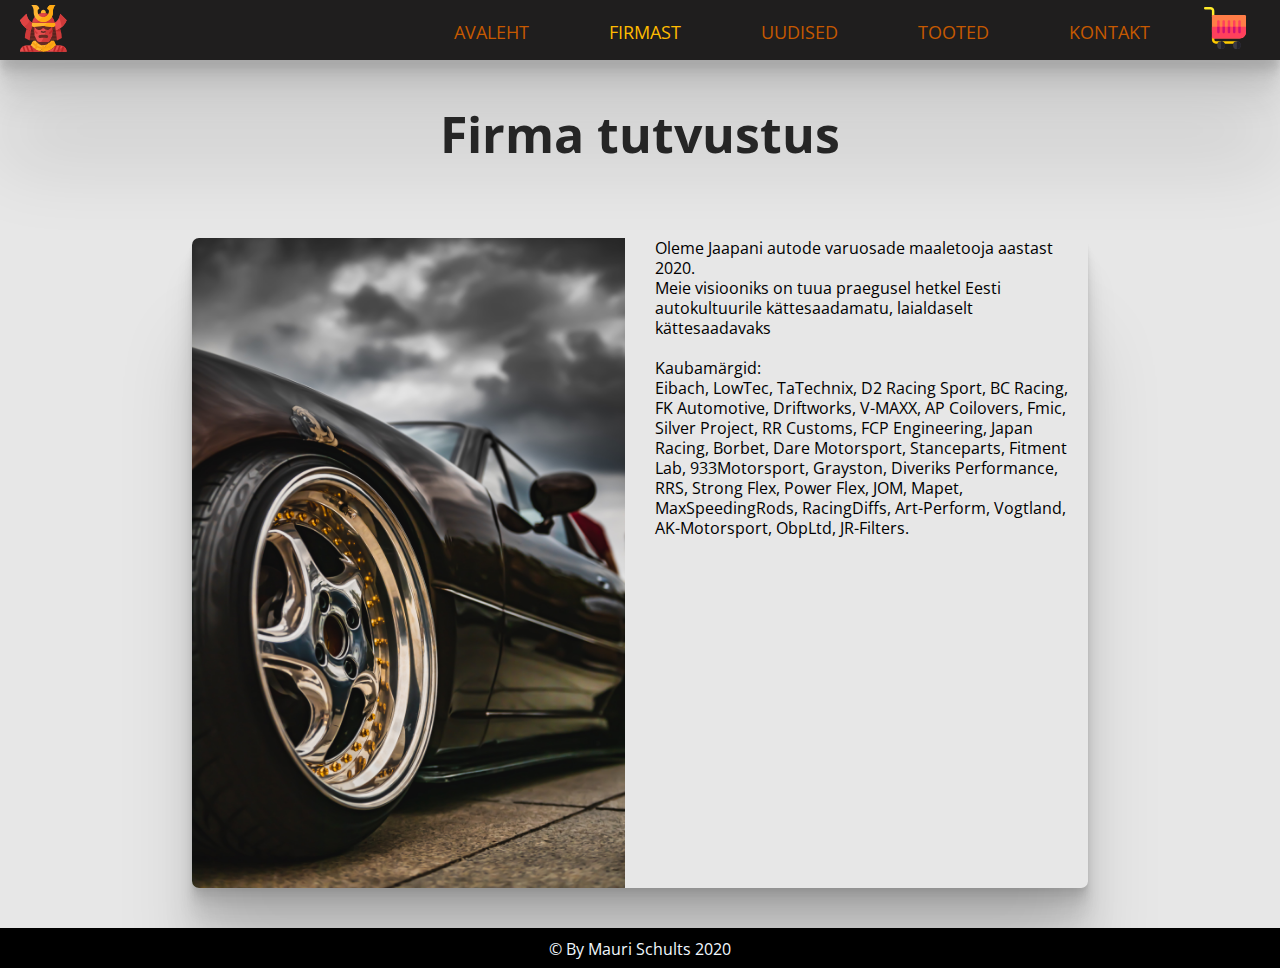
<file: firma.html>
<!DOCTYPE html>
<html lang="en">
  <head>
    <meta charset="UTF-8" />
    <meta name="viewport" content="width=device-width, initial-scale=1.0" />
    <link rel="stylesheet" href="style.css" />
    <link rel="stylesheet" href="queries.css">
    <link rel="preconnect" href="https://fonts.gstatic.com">
<link href="https://fonts.googleapis.com/css2?family=Open+Sans:wght@400;600;800&display=swap" rel="stylesheet">
    <title>E-JDM</title>
  </head>
  <body>
    <ul class="navbar">
      <div class="logo">
      <svg height="35pt" viewBox="0 0 464 464" width="35pt" xmlns="http://www.w3.org/2000/svg"><path d="m152 320h168v104h-168zm0 0" fill="#662b24"/><path d="m219.910156 463.449219c-1.207031-.105469-2.398437-.25-3.621094-.378907 1.207032.128907 2.40625.273438 3.621094.378907zm0 0" fill="#ffb531"/><path d="m207.59375 461.871094c-1.21875-.199219-2.441406-.390625-3.65625-.625 1.214844.234375 2.460938.425781 3.65625.625zm0 0" fill="#ffb531"/><g fill="#ffa912"><path d="m203.9375 461.246094c-3.875-.75-7.714844-1.597656-11.503906-2.671875 3.789062 1.058593 7.628906 1.921875 11.503906 2.671875zm0 0"/><path d="m216.289062 463.070312c-2.914062-.3125-5.8125-.714843-8.695312-1.199218 2.878906.492187 5.777344.890625 8.695312 1.199218zm0 0"/><path d="m232 464c-4.046875 0-8.078125-.222656-12.089844-.550781 4.011719.328125 8.042969.550781 12.089844.550781zm0 0"/></g><path d="m264.855469 393.296875c-34.523438 14.601563-74.539063 4.847656-98.472657-24l-12.277343-17.296875h-18.105469l-32 48 30.144531 26.792969c16.753907 14.894531 36.691407 25.765625 58.289063 31.78125 30.097656-14.066407 55.316406-36.796875 72.421875-65.277344zm0 0" fill="#ffb531"/><path d="m313.542969 352-15.941407 17.273438c-2.164062 2.578124-4.476562 5.023437-6.929687 7.328124-.398437.382813-.839844.710938-1.246094 1.078126-2.125 1.941406-4.347656 3.777343-6.65625 5.496093-.25.183594-.511719.34375-.800781.527344-2.554688 1.847656-5.210938 3.550781-7.953125 5.105469l-.136719.070312c-2.925781 1.652344-5.949218 3.125-9.054687 4.417969-17.109375 28.484375-42.328125 51.214844-72.433594 65.277344 3.792969 1.058593 7.632813 1.921875 11.503906 2.671875 1.21875.234375 2.402344.425781 3.65625.625 2.882813.492187 5.78125.890625 8.695313 1.199218 1.210937.128907 2.402344.273438 3.625.378907 4 .328125 8 .550781 12.089844.550781 36.074218 0 70.894531-13.238281 97.855468-37.207031l30.183594-26.792969-24-48zm0 0" fill="#ffa912"/><path d="m96 192h272v160h-272zm0 0" fill="#662b24"/><path d="m96 280h272v16h-272zm0 0" fill="#57221d"/><path d="m96 248h272v16h-272zm0 0" fill="#57221d"/><path d="m96 312h272v16h-272zm0 0" fill="#57221d"/><path d="m152 192h160v56h-160zm0 0" fill="#662b24"/><path d="m256 88h-48v-16c0-13.253906 10.746094-24 24-24s24 10.746094 24 24zm0 0" fill="#ffb531"/><path d="m344 176h-224l4.953125-18.398438c12.277344-45.601562 56.414063-77.601562 107.046875-77.601562s94.769531 32 107.046875 77.601562zm0 0" fill="#e04343"/><path d="m305.160156 232.894531c-7.488281 9.101563-18.5 14.582031-30.273437 15.074219-11.777344.488281-23.203125-4.058594-31.421875-12.503906-6.332032-6.335938-16.597656-6.335938-22.929688 0-8.027344 8.023437-18.910156 12.535156-30.261718 12.535156-12.238282.050781-23.824219-5.515625-31.433594-15.105469l-12.96875-14.757812-1.871094.214843v85.648438l24.847656 49.6875c4.382813 8.769531 13.347656 14.3125 23.152344 14.3125h80c9.804688 0 18.769531-5.542969 23.152344-14.3125l24.847656-49.6875v-85.648438l-1.871094-.214843zm0 0" fill="#e94f4f"/><path d="m318.128906 218.136719-12.96875 14.757812c-11.492187 14.148438-30.949218 19-47.734375 11.90625-5.496093 44.1875-21.460937 86.421875-46.5625 123.199219h61.136719c9.804688 0 18.769531-5.542969 23.152344-14.3125l24.847656-49.6875v-85.648438zm0 0" fill="#cf3a3a"/><path d="m232 280c-.859375-.003906-1.714844-.144531-2.527344-.414062l-24-8 5.054688-15.203126 21.472656 7.183594 21.472656-7.152344 5.054688 15.203126-24 8c-.816406.261718-1.667969.390624-2.527344.382812zm0 0" fill="#662b24"/><path d="m261.601562 327.800781c-19.636718-3.015625-39.617187-3.015625-59.25 0-4.402343.863281-8.960937-.226562-12.492187-2.992187-3.535156-2.765625-5.691406-6.929688-5.90625-11.410156.222656-7.398438 5.828125-13.523438 13.183594-14.398438l5.191406-.800781c19.632813-3.015625 39.613281-3.015625 59.246094 0l5.195312.800781c7.382813.855469 13.015625 7.003906 13.230469 14.433594-.226562 4.472656-2.386719 8.628906-5.917969 11.386718-3.53125 2.757813-8.085937 3.84375-12.480469 2.980469zm0 0" fill="#662b24"/><path d="m168 288c-2.121094 0-4.15625-.84375-5.65625-2.34375l-24-24c-3.03125-3.140625-2.988281-8.128906.097656-11.214844 3.085938-3.085937 8.074219-3.128906 11.214844-.097656l24 24c2.285156 2.289062 2.972656 5.730469 1.734375 8.71875s-4.15625 4.9375-7.390625 4.9375zm0 0" fill="#cf3a3a"/><path d="m296 288c-3.234375 0-6.152344-1.949219-7.390625-4.9375s-.550781-6.429688 1.734375-8.71875l24-24c3.140625-3.03125 8.128906-2.988281 11.214844.097656 3.085937 3.085938 3.128906 8.074219.097656 11.214844l-24 24c-1.5 1.5-3.535156 2.34375-5.65625 2.34375zm0 0" fill="#ba2727"/><path d="m68.6875 106.742188-4.6875-18.742188-64 64c15.425781 41.136719 45.839844 74.921875 85.136719 94.566406l23.128906 11.570313 11.734375-82.136719c-25.609375-15.367188-44.070312-40.28125-51.3125-69.257812zm0 0" fill="#e94f4f"/><path d="m68.6875 106.742188-4.6875-18.742188-64 64c15.425781 41.136719 45.839844 74.921875 85.136719 94.566406l23.128906 11.570313 11.734375-82.136719c-25.609375-15.367188-44.070312-40.28125-51.3125-69.257812zm0 0" fill="#e04343"/><path d="m108.265625 258.136719-23.128906-11.570313c-6.511719-3.316406-12.804688-7.042968-18.847657-11.152344l-5.144531 14.808594c-8.703125 25.007813-13.144531 51.300782-13.144531 77.777344l48 24zm0 0" fill="#cf3a3a"/><path d="m395.3125 106.742188 4.6875-18.742188 64 64c-15.425781 41.136719-45.839844 74.921875-85.136719 94.566406l-23.128906 11.570313-11.734375-82.136719c25.609375-15.367188 44.070312-40.28125 51.3125-69.257812zm0 0" fill="#e94f4f"/><path d="m355.734375 258.136719 23.128906-11.570313c6.511719-3.316406 12.804688-7.042968 18.847657-11.152344l5.144531 14.808594c8.703125 25.007813 13.144531 51.300782 13.144531 77.777344l-48 24zm0 0" fill="#cf3a3a"/><path d="m360 400 48.167969 3.703125c31.503906 2.425781 55.832031 28.699219 55.832031 60.296875h-232c36.074219 0 70.894531-13.238281 97.855469-37.207031zm0 0" fill="#e94f4f"/><path d="m429.480469 409.398438c-17.25 24.777343-68.449219 42.410156-93.480469 54.601562h128c-.003906-23.335938-13.441406-44.585938-34.519531-54.601562zm0 0" fill="#cf3a3a"/><path d="m390.359375 402.335938-23.039063 61.664062h17.070313l22.570313-60.382812zm0 0" fill="#ba2727"/><path d="m439.335938 415.289062c-4.394532-3.246093-9.207032-5.878906-14.3125-7.824218l-17.703126 56.535156h16.757813zm0 0" fill="#ba2727"/><path d="m360 400-12.472656 11.089844-18.933594 52.910156h16.992188l22.671874-63.367188zm0 0" fill="#ba2727"/><path d="m323.847656 218.808594-68.199218-8c-15.710938-1.847656-31.585938-1.847656-47.296876 0l-68.199218 8c-8.761719 1.03125-17.378906-2.828125-22.449219-10.042969-5.066406-7.21875-5.765625-16.636719-1.824219-24.527344l4.121094-8.238281h224l4.121094 8.238281c3.941406 7.890625 3.242187 17.308594-1.824219 24.527344-5.070313 7.214844-13.6875 11.074219-22.449219 10.042969zm0 0" fill="#ffb531"/><path d="m348.121094 184.238281-4.121094-8.238281h-72.734375c-12.699219 12.363281-26.480469 23.558594-41.1875 33.449219 8.554687-.097657 17.105469.347656 25.601563 1.335937l68.199218 8c8.75 1.011719 17.347656-2.847656 22.40625-10.054687 5.058594-7.210938 5.761719-16.609375 1.835938-24.492188zm0 0" fill="#ffa912"/><path d="m317.550781 402.105469 28-28.410157-7.542969-15.144531-31.808593 32.273438-.222657.199219-16-17.382813c-3.824218 3.753906-7.992187 7.132813-12.457031 10.09375l16.214844 17.601563c-16.289063 12.035156-35.660156 19.195312-55.863281 20.648437v-24.121094c-2.648438.25-5.3125.433594-8 .433594s-5.351563-.199219-8-.457031v24.128906c-20.199219-1.511719-39.550782-8.726562-55.816406-20.800781l16.25-17.601563c-4.457032-2.976562-8.617188-6.371094-12.433594-10.132812l-16 17.359375c-.070313-.074219-.152344-.128907-.214844-.199219l-27.953125-28-9.070313 13.597656 25.695313 25.761719c4.714844 4.683594 9.796875 8.980469 15.199219 12.855469l-14.617188 19.015625c4.339844 3.140625 8.84375 6.046875 13.496094 8.703125l14.648438-19.054688c15.667968 8.496094 32.992187 13.480469 50.777343 14.617188v23.894531c2.664063.144531 5.320313.367187 8 .375 2.679688.007813 5.335938-.214844 8-.359375v-23.886719c17.839844-1.09375 35.226563-6.0625 50.953125-14.5625l14.398438 19.203125c4.660156-2.640625 9.175781-5.527344 13.519531-8.65625l-14.398437-19.203125c5.414062-3.847656 10.511718-8.128906 15.246093-12.789062zm0 0" fill="#f7a116"/><path d="m104 400-48.167969 3.703125c-31.503906 2.425781-55.832031 28.699219-55.832031 60.296875h232c-36.074219 0-70.894531-13.238281-97.855469-37.207031zm0 0" fill="#e94f4f"/><path d="m134.144531 426.792969-.800781-.695313c-20.738281 18.96875-46.164062 32.054688-73.65625 37.902344h172.3125c-36.074219 0-70.894531-13.238281-97.855469-37.207031zm0 0" fill="#cf3a3a"/><path d="m73.640625 402.335938 23.039063 61.664062h-17.070313l-22.570313-60.382812zm0 0" fill="#ba2727"/><path d="m24.664062 415.289062c4.394532-3.246093 9.207032-5.878906 14.3125-7.824218l17.703126 56.535156h-16.757813zm0 0" fill="#ba2727"/><path d="m104 400 12.472656 11.089844 18.933594 52.910156h-16.992188l-22.671874-63.367188zm0 0" fill="#ba2727"/><path d="m339.046875 157.601562c-10.851563-37.304687-41.136719-65.753906-79.046875-74.25-25.015625 55.785157-82.238281 81.449219-120 92.648438h204zm0 0" fill="#cf3a3a"/><path d="m272 40c8.835938 0 16 7.164062 16 16v8c0 30.929688-25.070312 56-56 56s-56-25.070312-56-56v-8c0-8.835938 7.164062-16 16-16 0-22.089844-17.910156-40-40-40h-40c15.367188 15.367188 24 36.210938 24 57.945312v14.054688c0 53.019531 42.980469 96 96 96s96-42.980469 96-96v-14.054688c0-21.734374 8.632812-42.578124 24-57.945312h-40c-22.089844 0-40 17.910156-40 40zm0 0" fill="#ffb531"/><path d="m94.191406 154.695312c-8.5625 26.710938-28.550781 48.230469-54.550781 58.746094 13.265625 13.4375 28.632813 24.625 45.496094 33.125l23.128906 11.570313 11.734375-82.136719c-9.617188-5.773438-18.316406-12.953125-25.808594-21.304688zm0 0" fill="#cf3a3a"/><path d="m464 152-64-64-4.6875 18.742188c-1.675781 6.621093-3.957031 13.074218-6.808594 19.28125 14.683594 30.132812 23.707032 62.703124 26.617188 96.097656 21.871094-18.945313 38.671875-43.046875 48.878906-70.121094zm0 0" fill="#cf3a3a"/><path d="m405.023438 257.398438c-.742188-2.398438-1.34375-4.796876-2.167969-7.199219l-5.144531-14.808594c-6.042969 4.109375-12.335938 7.835937-18.847657 11.152344l-22.863281 11.449219c16.242188 2.796874 32.855469 2.597656 49.023438-.59375zm0 0" fill="#ba2727"/><path d="m312 0c-22.089844 0-40 17.910156-40 40h.296875c1.050781-3.996094 1.835937-8.058594 2.34375-12.160156-.507813 4.101562-1.292969 8.164062-2.34375 12.160156 8.71875.160156 15.703125 7.277344 15.703125 16v8c.085938 16.074219-6.777344 31.40625-18.828125 42.046875-12.050781 10.644531-28.109375 15.558594-44.050781 13.488281-13.550782 13-28.816406 24.082032-45.378906 32.929688 29.503906 19.207031 67.152343 20.710937 98.09375 3.917968 30.9375-16.789062 50.195312-49.179687 50.164062-84.382812v-14.054688c0-21.734374 8.632812-42.578124 24-57.945312zm0 0" fill="#ffa912"/></svg>
       </div>
       <input id="hamburger" type="checkbox" class="hamburger" />
        <label class="hamburger-icon" for="hamburger">
          <div class="line upper-line"></div>
          <div class="line middle-line"></div>
          <div class="line lower-line"></div>
        </label>
        <div id="navcontent">
        <li><a href="index.html">Avaleht</a></li>
        <li><a href="firma.html"><span style="color:rgb(255, 187, 0)">Firmast</span></a></li>
        <li><a href="uudised.html">Uudised</a></li>
        <li><a href="tooted.html">Tooted</a></li>
        <li><a href="kontakt.html">Kontakt</a></li>
        </div>
        <div class="ostukorv">
          <a href="ostukorv.html"><svg id="Layer_1" enable-background="new 0 0 512 512" height="42" viewBox="0 0 512 512" width="50" xmlns="http://www.w3.org/2000/svg"><g><path d="m400.6 447.733h-257.067c-25.989 0-47.133-21.144-47.133-47.133v-32.133c0-8.284 6.716-15 15-15s15 6.716 15 15v32.133c0 9.447 7.686 17.133 17.133 17.133h257.067c8.284 0 15 6.716 15 15s-6.716 15-15 15z" fill="#ffcb00"/><path d="m111.4 126.4c-8.284 0-15-6.716-15-15v-64.267c0-9.595-7.807-17.133-17.133-17.133h-64.267c-8.284 0-15-6.716-15-15s6.716-15 15-15h64.267c25.808 0 47.133 20.855 47.133 47.133v64.267c0 8.284-6.716 15-15 15z" fill="#ffec29"/><path d="m432.733 383.467h-321.333c-8.284 0-15-6.716-15-15v-257.067c0-8.284 6.716-15 15-15h385.6c8.284 0 15 6.716 15 15v192.8c0 43.78-35.415 79.267-79.267 79.267z" fill="#ff7d47"/><path d="m111.4 383.467h321.333c43.852 0 79.267-35.486 79.267-79.267v-64.267h-415.6v128.533c0 8.285 6.716 15.001 15 15.001z" fill="#ff405c"/><circle cx="207.8" cy="464.867" fill="#3c3a42" r="47.133"/><g fill="#ff405c"><path d="m175.667 319.2c-8.284 0-15-6.716-15-15v-128.533c0-8.284 6.716-15 15-15s15 6.716 15 15v128.533c0 8.284-6.716 15-15 15z"/><path d="m304.2 319.2c-8.284 0-15-6.716-15-15v-128.533c0-8.284 6.716-15 15-15s15 6.716 15 15v128.533c0 8.284-6.716 15-15 15z"/><path d="m239.933 319.2c-8.284 0-15-6.716-15-15v-128.533c0-8.284 6.716-15 15-15s15 6.716 15 15v128.533c0 8.284-6.716 15-15 15z"/><path d="m368.467 319.2c-8.284 0-15-6.716-15-15v-128.533c0-8.284 6.716-15 15-15s15 6.716 15 15v128.533c0 8.284-6.716 15-15 15z"/><path d="m432.733 319.2c-8.284 0-15-6.716-15-15v-128.533c0-8.284 6.716-15 15-15s15 6.716 15 15v128.533c0 8.284-6.715 15-15 15z"/></g><path d="m175.667 319.2c8.284 0 15-6.716 15-15v-64.267h-30v64.267c0 8.284 6.715 15 15 15z" fill="#d01273"/><path d="m304.2 319.2c8.284 0 15-6.716 15-15v-64.267h-30v64.267c0 8.284 6.716 15 15 15z" fill="#d01273"/><path d="m239.933 319.2c8.284 0 15-6.716 15-15v-64.267h-30v64.267c0 8.284 6.716 15 15 15z" fill="#d01273"/><path d="m368.467 319.2c8.284 0 15-6.716 15-15v-64.267h-30v64.267c0 8.284 6.716 15 15 15z" fill="#d01273"/><path d="m432.733 319.2c8.284 0 15-6.716 15-15v-64.267h-30v64.267c0 8.284 6.716 15 15 15z" fill="#d01273"/><path d="m207.8 512v-94.267c25.989 0 47.133 21.144 47.133 47.133s-21.144 47.134-47.133 47.134z" fill="#23232d"/><circle cx="400.6" cy="464.867" fill="#3c3a42" r="47.133"/><path d="m400.6 512v-94.267c25.989 0 47.133 21.144 47.133 47.133s-21.144 47.134-47.133 47.134z" fill="#23232d"/></g></svg>
      </div></a>
      </ul>
      
    <h2>Firma tutvustus</h2>
      <div class="konteiner">
    <img class="tutvustuspilt" src="firmast.jpg" alt="">
    <p class="tutvustus">Oleme Jaapani autode varuosade maaletooja aastast 2020. </br> Meie visiooniks on tuua praegusel hetkel Eesti autokultuurile kättesaadamatu, laialdaselt kättesaadavaks </br> </br> Kaubamärgid: </br>
        Eibach, LowTec, TaTechnix, D2 Racing Sport, BC Racing, FK Automotive, Driftworks, V-MAXX, AP Coilovers, Fmic, Silver Project, RR Customs, FCP Engineering, Japan Racing, Borbet, Dare Motorsport, Stanceparts, Fitment Lab, 933Motorsport, Grayston, Diveriks Performance, RRS, Strong Flex, Power Flex, JOM, Mapet, MaxSpeedingRods, RacingDiffs, Art-Perform, Vogtland, AK-Motorsport, ObpLtd, JR-Filters. </p>
    
    </div>
      <footer class="ujuv">
        <p>© By Mauri Schults 2020</p>
      </footer>
    </div>
  </body>
</html>
</file>
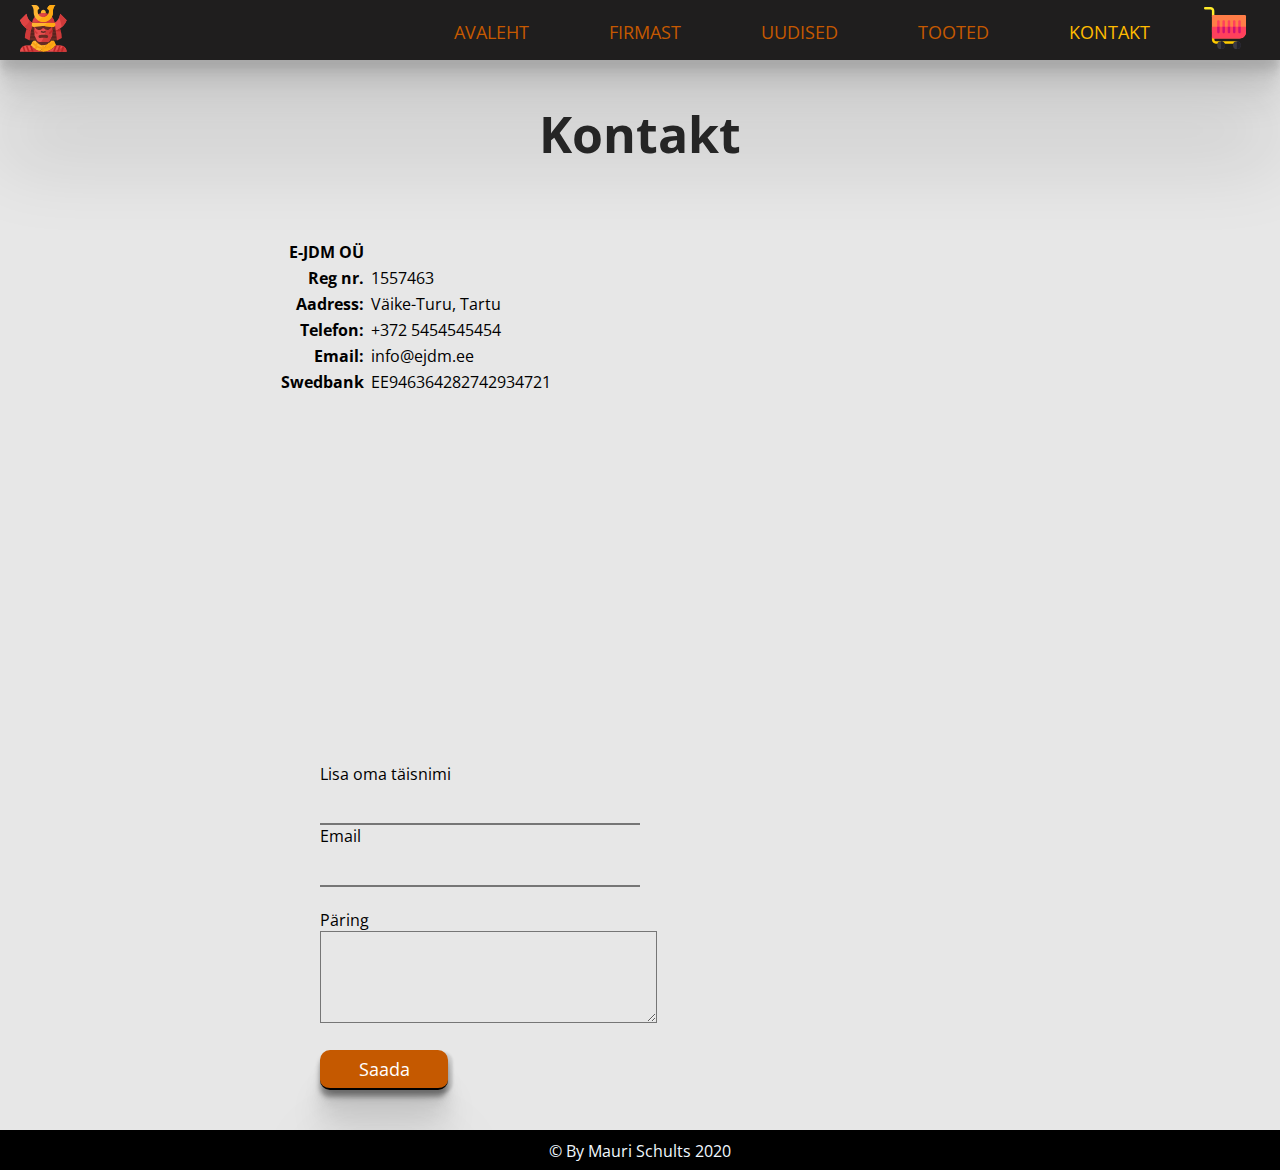
<file: kontakt.html>
<!DOCTYPE html>
<html lang="en">
  <head>
    <meta charset="UTF-8" />
    <meta name="viewport" content="width=device-width, initial-scale=1.0" />
    <link rel="stylesheet" href="style.css" />
    <link rel="stylesheet" href="queries.css">
    <link rel="preconnect" href="https://fonts.gstatic.com">
<link href="https://fonts.googleapis.com/css2?family=Open+Sans:wght@400;600;800&display=swap" rel="stylesheet">
    <title>E-JDM</title>
  </head>
  <body>
    <ul class="navbar">
      <div class="logo">
        <svg height="35pt" viewBox="0 0 464 464" width="35pt" xmlns="http://www.w3.org/2000/svg"><path d="m152 320h168v104h-168zm0 0" fill="#662b24"/><path d="m219.910156 463.449219c-1.207031-.105469-2.398437-.25-3.621094-.378907 1.207032.128907 2.40625.273438 3.621094.378907zm0 0" fill="#ffb531"/><path d="m207.59375 461.871094c-1.21875-.199219-2.441406-.390625-3.65625-.625 1.214844.234375 2.460938.425781 3.65625.625zm0 0" fill="#ffb531"/><g fill="#ffa912"><path d="m203.9375 461.246094c-3.875-.75-7.714844-1.597656-11.503906-2.671875 3.789062 1.058593 7.628906 1.921875 11.503906 2.671875zm0 0"/><path d="m216.289062 463.070312c-2.914062-.3125-5.8125-.714843-8.695312-1.199218 2.878906.492187 5.777344.890625 8.695312 1.199218zm0 0"/><path d="m232 464c-4.046875 0-8.078125-.222656-12.089844-.550781 4.011719.328125 8.042969.550781 12.089844.550781zm0 0"/></g><path d="m264.855469 393.296875c-34.523438 14.601563-74.539063 4.847656-98.472657-24l-12.277343-17.296875h-18.105469l-32 48 30.144531 26.792969c16.753907 14.894531 36.691407 25.765625 58.289063 31.78125 30.097656-14.066407 55.316406-36.796875 72.421875-65.277344zm0 0" fill="#ffb531"/><path d="m313.542969 352-15.941407 17.273438c-2.164062 2.578124-4.476562 5.023437-6.929687 7.328124-.398437.382813-.839844.710938-1.246094 1.078126-2.125 1.941406-4.347656 3.777343-6.65625 5.496093-.25.183594-.511719.34375-.800781.527344-2.554688 1.847656-5.210938 3.550781-7.953125 5.105469l-.136719.070312c-2.925781 1.652344-5.949218 3.125-9.054687 4.417969-17.109375 28.484375-42.328125 51.214844-72.433594 65.277344 3.792969 1.058593 7.632813 1.921875 11.503906 2.671875 1.21875.234375 2.402344.425781 3.65625.625 2.882813.492187 5.78125.890625 8.695313 1.199218 1.210937.128907 2.402344.273438 3.625.378907 4 .328125 8 .550781 12.089844.550781 36.074218 0 70.894531-13.238281 97.855468-37.207031l30.183594-26.792969-24-48zm0 0" fill="#ffa912"/><path d="m96 192h272v160h-272zm0 0" fill="#662b24"/><path d="m96 280h272v16h-272zm0 0" fill="#57221d"/><path d="m96 248h272v16h-272zm0 0" fill="#57221d"/><path d="m96 312h272v16h-272zm0 0" fill="#57221d"/><path d="m152 192h160v56h-160zm0 0" fill="#662b24"/><path d="m256 88h-48v-16c0-13.253906 10.746094-24 24-24s24 10.746094 24 24zm0 0" fill="#ffb531"/><path d="m344 176h-224l4.953125-18.398438c12.277344-45.601562 56.414063-77.601562 107.046875-77.601562s94.769531 32 107.046875 77.601562zm0 0" fill="#e04343"/><path d="m305.160156 232.894531c-7.488281 9.101563-18.5 14.582031-30.273437 15.074219-11.777344.488281-23.203125-4.058594-31.421875-12.503906-6.332032-6.335938-16.597656-6.335938-22.929688 0-8.027344 8.023437-18.910156 12.535156-30.261718 12.535156-12.238282.050781-23.824219-5.515625-31.433594-15.105469l-12.96875-14.757812-1.871094.214843v85.648438l24.847656 49.6875c4.382813 8.769531 13.347656 14.3125 23.152344 14.3125h80c9.804688 0 18.769531-5.542969 23.152344-14.3125l24.847656-49.6875v-85.648438l-1.871094-.214843zm0 0" fill="#e94f4f"/><path d="m318.128906 218.136719-12.96875 14.757812c-11.492187 14.148438-30.949218 19-47.734375 11.90625-5.496093 44.1875-21.460937 86.421875-46.5625 123.199219h61.136719c9.804688 0 18.769531-5.542969 23.152344-14.3125l24.847656-49.6875v-85.648438zm0 0" fill="#cf3a3a"/><path d="m232 280c-.859375-.003906-1.714844-.144531-2.527344-.414062l-24-8 5.054688-15.203126 21.472656 7.183594 21.472656-7.152344 5.054688 15.203126-24 8c-.816406.261718-1.667969.390624-2.527344.382812zm0 0" fill="#662b24"/><path d="m261.601562 327.800781c-19.636718-3.015625-39.617187-3.015625-59.25 0-4.402343.863281-8.960937-.226562-12.492187-2.992187-3.535156-2.765625-5.691406-6.929688-5.90625-11.410156.222656-7.398438 5.828125-13.523438 13.183594-14.398438l5.191406-.800781c19.632813-3.015625 39.613281-3.015625 59.246094 0l5.195312.800781c7.382813.855469 13.015625 7.003906 13.230469 14.433594-.226562 4.472656-2.386719 8.628906-5.917969 11.386718-3.53125 2.757813-8.085937 3.84375-12.480469 2.980469zm0 0" fill="#662b24"/><path d="m168 288c-2.121094 0-4.15625-.84375-5.65625-2.34375l-24-24c-3.03125-3.140625-2.988281-8.128906.097656-11.214844 3.085938-3.085937 8.074219-3.128906 11.214844-.097656l24 24c2.285156 2.289062 2.972656 5.730469 1.734375 8.71875s-4.15625 4.9375-7.390625 4.9375zm0 0" fill="#cf3a3a"/><path d="m296 288c-3.234375 0-6.152344-1.949219-7.390625-4.9375s-.550781-6.429688 1.734375-8.71875l24-24c3.140625-3.03125 8.128906-2.988281 11.214844.097656 3.085937 3.085938 3.128906 8.074219.097656 11.214844l-24 24c-1.5 1.5-3.535156 2.34375-5.65625 2.34375zm0 0" fill="#ba2727"/><path d="m68.6875 106.742188-4.6875-18.742188-64 64c15.425781 41.136719 45.839844 74.921875 85.136719 94.566406l23.128906 11.570313 11.734375-82.136719c-25.609375-15.367188-44.070312-40.28125-51.3125-69.257812zm0 0" fill="#e94f4f"/><path d="m68.6875 106.742188-4.6875-18.742188-64 64c15.425781 41.136719 45.839844 74.921875 85.136719 94.566406l23.128906 11.570313 11.734375-82.136719c-25.609375-15.367188-44.070312-40.28125-51.3125-69.257812zm0 0" fill="#e04343"/><path d="m108.265625 258.136719-23.128906-11.570313c-6.511719-3.316406-12.804688-7.042968-18.847657-11.152344l-5.144531 14.808594c-8.703125 25.007813-13.144531 51.300782-13.144531 77.777344l48 24zm0 0" fill="#cf3a3a"/><path d="m395.3125 106.742188 4.6875-18.742188 64 64c-15.425781 41.136719-45.839844 74.921875-85.136719 94.566406l-23.128906 11.570313-11.734375-82.136719c25.609375-15.367188 44.070312-40.28125 51.3125-69.257812zm0 0" fill="#e94f4f"/><path d="m355.734375 258.136719 23.128906-11.570313c6.511719-3.316406 12.804688-7.042968 18.847657-11.152344l5.144531 14.808594c8.703125 25.007813 13.144531 51.300782 13.144531 77.777344l-48 24zm0 0" fill="#cf3a3a"/><path d="m360 400 48.167969 3.703125c31.503906 2.425781 55.832031 28.699219 55.832031 60.296875h-232c36.074219 0 70.894531-13.238281 97.855469-37.207031zm0 0" fill="#e94f4f"/><path d="m429.480469 409.398438c-17.25 24.777343-68.449219 42.410156-93.480469 54.601562h128c-.003906-23.335938-13.441406-44.585938-34.519531-54.601562zm0 0" fill="#cf3a3a"/><path d="m390.359375 402.335938-23.039063 61.664062h17.070313l22.570313-60.382812zm0 0" fill="#ba2727"/><path d="m439.335938 415.289062c-4.394532-3.246093-9.207032-5.878906-14.3125-7.824218l-17.703126 56.535156h16.757813zm0 0" fill="#ba2727"/><path d="m360 400-12.472656 11.089844-18.933594 52.910156h16.992188l22.671874-63.367188zm0 0" fill="#ba2727"/><path d="m323.847656 218.808594-68.199218-8c-15.710938-1.847656-31.585938-1.847656-47.296876 0l-68.199218 8c-8.761719 1.03125-17.378906-2.828125-22.449219-10.042969-5.066406-7.21875-5.765625-16.636719-1.824219-24.527344l4.121094-8.238281h224l4.121094 8.238281c3.941406 7.890625 3.242187 17.308594-1.824219 24.527344-5.070313 7.214844-13.6875 11.074219-22.449219 10.042969zm0 0" fill="#ffb531"/><path d="m348.121094 184.238281-4.121094-8.238281h-72.734375c-12.699219 12.363281-26.480469 23.558594-41.1875 33.449219 8.554687-.097657 17.105469.347656 25.601563 1.335937l68.199218 8c8.75 1.011719 17.347656-2.847656 22.40625-10.054687 5.058594-7.210938 5.761719-16.609375 1.835938-24.492188zm0 0" fill="#ffa912"/><path d="m317.550781 402.105469 28-28.410157-7.542969-15.144531-31.808593 32.273438-.222657.199219-16-17.382813c-3.824218 3.753906-7.992187 7.132813-12.457031 10.09375l16.214844 17.601563c-16.289063 12.035156-35.660156 19.195312-55.863281 20.648437v-24.121094c-2.648438.25-5.3125.433594-8 .433594s-5.351563-.199219-8-.457031v24.128906c-20.199219-1.511719-39.550782-8.726562-55.816406-20.800781l16.25-17.601563c-4.457032-2.976562-8.617188-6.371094-12.433594-10.132812l-16 17.359375c-.070313-.074219-.152344-.128907-.214844-.199219l-27.953125-28-9.070313 13.597656 25.695313 25.761719c4.714844 4.683594 9.796875 8.980469 15.199219 12.855469l-14.617188 19.015625c4.339844 3.140625 8.84375 6.046875 13.496094 8.703125l14.648438-19.054688c15.667968 8.496094 32.992187 13.480469 50.777343 14.617188v23.894531c2.664063.144531 5.320313.367187 8 .375 2.679688.007813 5.335938-.214844 8-.359375v-23.886719c17.839844-1.09375 35.226563-6.0625 50.953125-14.5625l14.398438 19.203125c4.660156-2.640625 9.175781-5.527344 13.519531-8.65625l-14.398437-19.203125c5.414062-3.847656 10.511718-8.128906 15.246093-12.789062zm0 0" fill="#f7a116"/><path d="m104 400-48.167969 3.703125c-31.503906 2.425781-55.832031 28.699219-55.832031 60.296875h232c-36.074219 0-70.894531-13.238281-97.855469-37.207031zm0 0" fill="#e94f4f"/><path d="m134.144531 426.792969-.800781-.695313c-20.738281 18.96875-46.164062 32.054688-73.65625 37.902344h172.3125c-36.074219 0-70.894531-13.238281-97.855469-37.207031zm0 0" fill="#cf3a3a"/><path d="m73.640625 402.335938 23.039063 61.664062h-17.070313l-22.570313-60.382812zm0 0" fill="#ba2727"/><path d="m24.664062 415.289062c4.394532-3.246093 9.207032-5.878906 14.3125-7.824218l17.703126 56.535156h-16.757813zm0 0" fill="#ba2727"/><path d="m104 400 12.472656 11.089844 18.933594 52.910156h-16.992188l-22.671874-63.367188zm0 0" fill="#ba2727"/><path d="m339.046875 157.601562c-10.851563-37.304687-41.136719-65.753906-79.046875-74.25-25.015625 55.785157-82.238281 81.449219-120 92.648438h204zm0 0" fill="#cf3a3a"/><path d="m272 40c8.835938 0 16 7.164062 16 16v8c0 30.929688-25.070312 56-56 56s-56-25.070312-56-56v-8c0-8.835938 7.164062-16 16-16 0-22.089844-17.910156-40-40-40h-40c15.367188 15.367188 24 36.210938 24 57.945312v14.054688c0 53.019531 42.980469 96 96 96s96-42.980469 96-96v-14.054688c0-21.734374 8.632812-42.578124 24-57.945312h-40c-22.089844 0-40 17.910156-40 40zm0 0" fill="#ffb531"/><path d="m94.191406 154.695312c-8.5625 26.710938-28.550781 48.230469-54.550781 58.746094 13.265625 13.4375 28.632813 24.625 45.496094 33.125l23.128906 11.570313 11.734375-82.136719c-9.617188-5.773438-18.316406-12.953125-25.808594-21.304688zm0 0" fill="#cf3a3a"/><path d="m464 152-64-64-4.6875 18.742188c-1.675781 6.621093-3.957031 13.074218-6.808594 19.28125 14.683594 30.132812 23.707032 62.703124 26.617188 96.097656 21.871094-18.945313 38.671875-43.046875 48.878906-70.121094zm0 0" fill="#cf3a3a"/><path d="m405.023438 257.398438c-.742188-2.398438-1.34375-4.796876-2.167969-7.199219l-5.144531-14.808594c-6.042969 4.109375-12.335938 7.835937-18.847657 11.152344l-22.863281 11.449219c16.242188 2.796874 32.855469 2.597656 49.023438-.59375zm0 0" fill="#ba2727"/><path d="m312 0c-22.089844 0-40 17.910156-40 40h.296875c1.050781-3.996094 1.835937-8.058594 2.34375-12.160156-.507813 4.101562-1.292969 8.164062-2.34375 12.160156 8.71875.160156 15.703125 7.277344 15.703125 16v8c.085938 16.074219-6.777344 31.40625-18.828125 42.046875-12.050781 10.644531-28.109375 15.558594-44.050781 13.488281-13.550782 13-28.816406 24.082032-45.378906 32.929688 29.503906 19.207031 67.152343 20.710937 98.09375 3.917968 30.9375-16.789062 50.195312-49.179687 50.164062-84.382812v-14.054688c0-21.734374 8.632812-42.578124 24-57.945312zm0 0" fill="#ffa912"/></svg>
         </div>
         <input id="hamburger" type="checkbox" class="hamburger" />
         <label class="hamburger-icon" for="hamburger">
           <div class="line upper-line"></div>
           <div class="line middle-line"></div>
           <div class="line lower-line"></div>
         </label>
         <div id="navcontent">
         <li><a href="index.html">Avaleht</a></li>
         <li><a href="firma.html">Firmast</a></li>
         <li><a href="uudised.html">Uudised</a></li>
         <li><a href="tooted.html">Tooted</a></li>
         <li><a href="kontakt.html"><span style="color:rgb(255, 187, 0)">Kontakt</span></a></li>
         </div>
        <div class="ostukorv">
          <a href="ostukorv.html"><svg id="Layer_1" enable-background="new 0 0 512 512" height="42" viewBox="0 0 512 512" width="50" xmlns="http://www.w3.org/2000/svg"><g><path d="m400.6 447.733h-257.067c-25.989 0-47.133-21.144-47.133-47.133v-32.133c0-8.284 6.716-15 15-15s15 6.716 15 15v32.133c0 9.447 7.686 17.133 17.133 17.133h257.067c8.284 0 15 6.716 15 15s-6.716 15-15 15z" fill="#ffcb00"/><path d="m111.4 126.4c-8.284 0-15-6.716-15-15v-64.267c0-9.595-7.807-17.133-17.133-17.133h-64.267c-8.284 0-15-6.716-15-15s6.716-15 15-15h64.267c25.808 0 47.133 20.855 47.133 47.133v64.267c0 8.284-6.716 15-15 15z" fill="#ffec29"/><path d="m432.733 383.467h-321.333c-8.284 0-15-6.716-15-15v-257.067c0-8.284 6.716-15 15-15h385.6c8.284 0 15 6.716 15 15v192.8c0 43.78-35.415 79.267-79.267 79.267z" fill="#ff7d47"/><path d="m111.4 383.467h321.333c43.852 0 79.267-35.486 79.267-79.267v-64.267h-415.6v128.533c0 8.285 6.716 15.001 15 15.001z" fill="#ff405c"/><circle cx="207.8" cy="464.867" fill="#3c3a42" r="47.133"/><g fill="#ff405c"><path d="m175.667 319.2c-8.284 0-15-6.716-15-15v-128.533c0-8.284 6.716-15 15-15s15 6.716 15 15v128.533c0 8.284-6.716 15-15 15z"/><path d="m304.2 319.2c-8.284 0-15-6.716-15-15v-128.533c0-8.284 6.716-15 15-15s15 6.716 15 15v128.533c0 8.284-6.716 15-15 15z"/><path d="m239.933 319.2c-8.284 0-15-6.716-15-15v-128.533c0-8.284 6.716-15 15-15s15 6.716 15 15v128.533c0 8.284-6.716 15-15 15z"/><path d="m368.467 319.2c-8.284 0-15-6.716-15-15v-128.533c0-8.284 6.716-15 15-15s15 6.716 15 15v128.533c0 8.284-6.716 15-15 15z"/><path d="m432.733 319.2c-8.284 0-15-6.716-15-15v-128.533c0-8.284 6.716-15 15-15s15 6.716 15 15v128.533c0 8.284-6.715 15-15 15z"/></g><path d="m175.667 319.2c8.284 0 15-6.716 15-15v-64.267h-30v64.267c0 8.284 6.715 15 15 15z" fill="#d01273"/><path d="m304.2 319.2c8.284 0 15-6.716 15-15v-64.267h-30v64.267c0 8.284 6.716 15 15 15z" fill="#d01273"/><path d="m239.933 319.2c8.284 0 15-6.716 15-15v-64.267h-30v64.267c0 8.284 6.716 15 15 15z" fill="#d01273"/><path d="m368.467 319.2c8.284 0 15-6.716 15-15v-64.267h-30v64.267c0 8.284 6.716 15 15 15z" fill="#d01273"/><path d="m432.733 319.2c8.284 0 15-6.716 15-15v-64.267h-30v64.267c0 8.284 6.716 15 15 15z" fill="#d01273"/><path d="m207.8 512v-94.267c25.989 0 47.133 21.144 47.133 47.133s-21.144 47.134-47.133 47.134z" fill="#23232d"/><circle cx="400.6" cy="464.867" fill="#3c3a42" r="47.133"/><path d="m400.6 512v-94.267c25.989 0 47.133 21.144 47.133 47.133s-21.144 47.134-47.133 47.134z" fill="#23232d"/></g></svg>
      </div></a>
      </ul>
      
    <h2>Kontakt</h2>
    <div class="kontakt">
    <section class="contact-info">
        <div class="contact-info__left">
          <table>
            <tr>
                <td>E-JDM OÜ</td>
              </tr>
              <tr>
                <td>Reg nr.</td>
                <td>1557463</td>
              </tr>
            <tr>
              <td>Aadress:</td>
              <td>Väike-Turu, Tartu</td>
            </tr>
            <tr>
              <td>Telefon:</td>
              <td>+372 5454545454</td>
            </tr>
            <tr>
              <td>Email:</td>
              <td>info@ejdm.ee</td>
            </tr>
            <tr>
                <td>Swedbank</td>
                <td>EE946364282742934721</td>
              </tr>
          </table>
        </div>
        <div class="contact-info__right">
            <iframe src="https://www.google.com/maps/embed?pb=!1m18!1m12!1m3!1d2092.01505324977!2d26.734202816125208!3d58.37628299410777!2m3!1f0!2f0!3f0!3m2!1i1024!2i768!4f13.1!3m3!1m2!1s0x46eb36d9487b2bc5%3A0x520125cf6a7fc78!2sV%C3%A4ike-Turu%2C%2051013%20Tartu!5e0!3m2!1set!2see!4v1605180486850!5m2!1set!2see" width="600" height="450" frameborder="0" style="border:0;" allowfullscreen="" aria-hidden="false" tabindex="0"></iframe>
        </div>
      </section>
    </div>
    <div class="form">
        <label for="fname">Lisa oma täisnimi</label><br>
        <input type="text" id="fname" name="fname" value=""><br>
        <label for="lname">Email</label><br>
        <input type="text" id="lname" name="lname" value=""><br><br>
        <label for="lname">Päring</label><br>
        <textarea class="päring" name="text" cols="40" rows="5"></textarea> <br><br>
        <input class="submit" type="submit" value="Saada">
    </div>
      <footer class="ujuv">
        <p>© By Mauri Schults 2020</p>
      </footer>
    </div>
  </body>
</html>
</file>
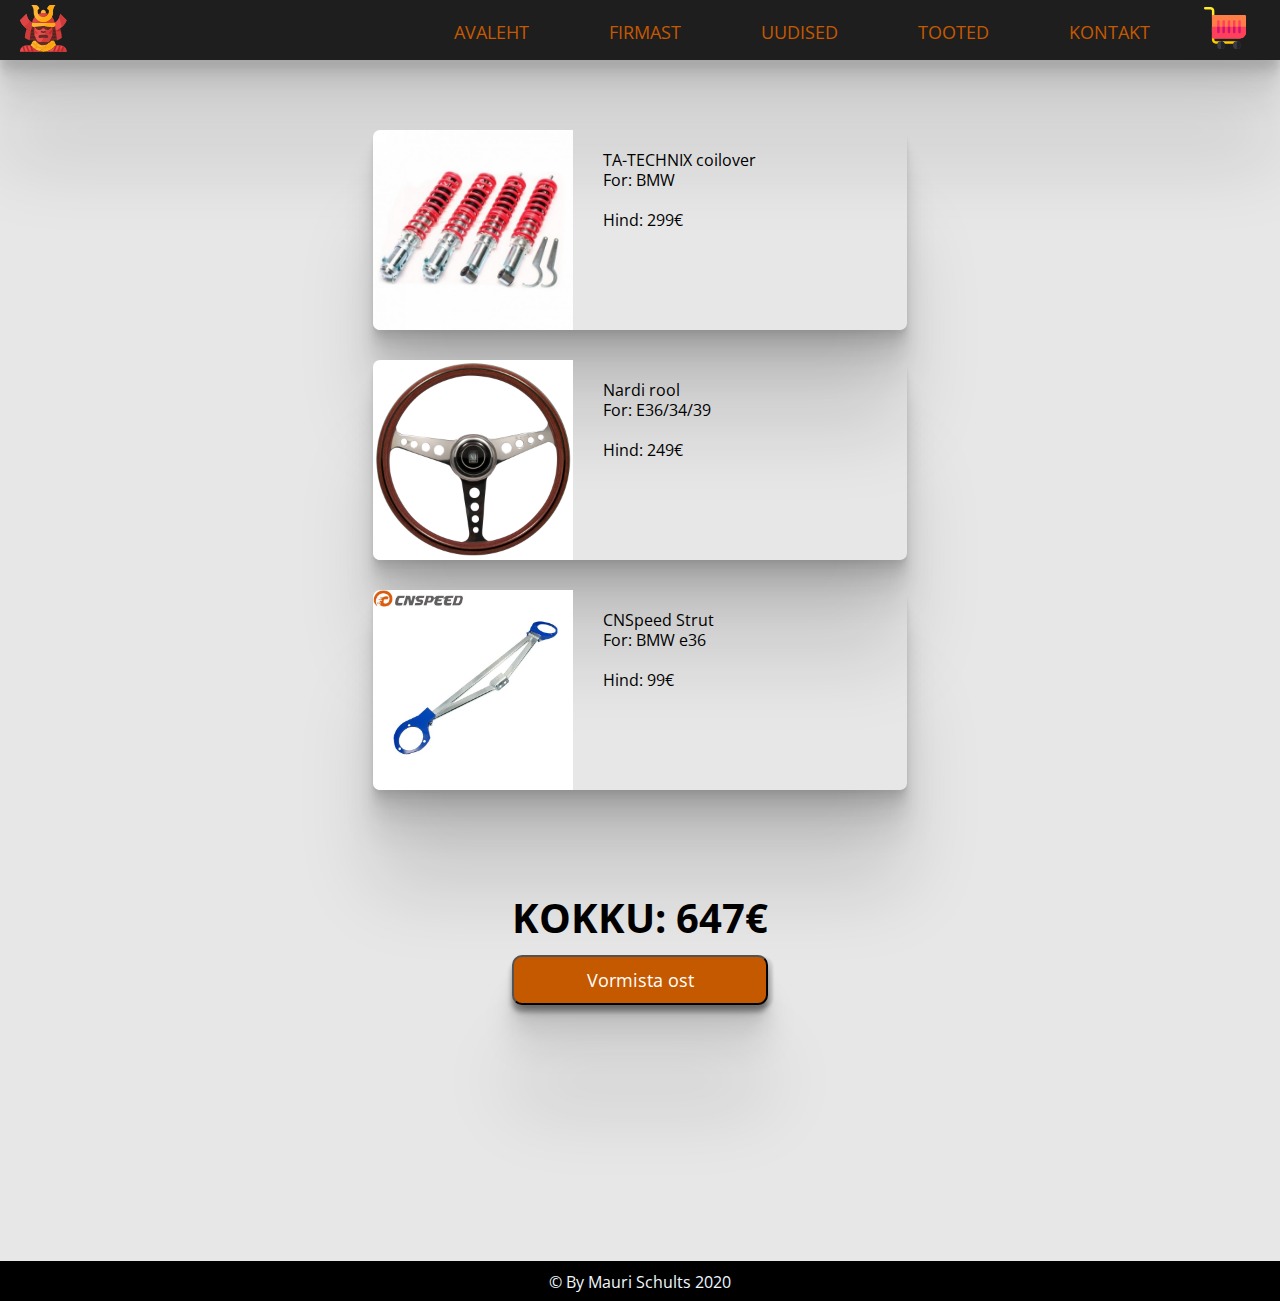
<file: ostukorv.html>
<!DOCTYPE html>
<html lang="en">
  <head>
    <meta charset="UTF-8" />
    <meta name="viewport" content="width=device-width, initial-scale=1.0" />
    <link rel="stylesheet" href="style.css" />
    <link rel="stylesheet" href="queries.css">
    <link rel="preconnect" href="https://fonts.gstatic.com" />
    <link
      href="https://fonts.googleapis.com/css2?family=Open+Sans:wght@400;600;800&display=swap"
      rel="stylesheet"
    />
    <link
      href="https://fonts.googleapis.com/css2?family=Rye&display=swap"
      rel="stylesheet"
    />
    <title>E-JDM</title>
  </head>
  <body>
    <ul class="navbar">
        <div class="logo">
          <svg height="35pt" viewBox="0 0 464 464" width="35pt" xmlns="http://www.w3.org/2000/svg"><path d="m152 320h168v104h-168zm0 0" fill="#662b24"/><path d="m219.910156 463.449219c-1.207031-.105469-2.398437-.25-3.621094-.378907 1.207032.128907 2.40625.273438 3.621094.378907zm0 0" fill="#ffb531"/><path d="m207.59375 461.871094c-1.21875-.199219-2.441406-.390625-3.65625-.625 1.214844.234375 2.460938.425781 3.65625.625zm0 0" fill="#ffb531"/><g fill="#ffa912"><path d="m203.9375 461.246094c-3.875-.75-7.714844-1.597656-11.503906-2.671875 3.789062 1.058593 7.628906 1.921875 11.503906 2.671875zm0 0"/><path d="m216.289062 463.070312c-2.914062-.3125-5.8125-.714843-8.695312-1.199218 2.878906.492187 5.777344.890625 8.695312 1.199218zm0 0"/><path d="m232 464c-4.046875 0-8.078125-.222656-12.089844-.550781 4.011719.328125 8.042969.550781 12.089844.550781zm0 0"/></g><path d="m264.855469 393.296875c-34.523438 14.601563-74.539063 4.847656-98.472657-24l-12.277343-17.296875h-18.105469l-32 48 30.144531 26.792969c16.753907 14.894531 36.691407 25.765625 58.289063 31.78125 30.097656-14.066407 55.316406-36.796875 72.421875-65.277344zm0 0" fill="#ffb531"/><path d="m313.542969 352-15.941407 17.273438c-2.164062 2.578124-4.476562 5.023437-6.929687 7.328124-.398437.382813-.839844.710938-1.246094 1.078126-2.125 1.941406-4.347656 3.777343-6.65625 5.496093-.25.183594-.511719.34375-.800781.527344-2.554688 1.847656-5.210938 3.550781-7.953125 5.105469l-.136719.070312c-2.925781 1.652344-5.949218 3.125-9.054687 4.417969-17.109375 28.484375-42.328125 51.214844-72.433594 65.277344 3.792969 1.058593 7.632813 1.921875 11.503906 2.671875 1.21875.234375 2.402344.425781 3.65625.625 2.882813.492187 5.78125.890625 8.695313 1.199218 1.210937.128907 2.402344.273438 3.625.378907 4 .328125 8 .550781 12.089844.550781 36.074218 0 70.894531-13.238281 97.855468-37.207031l30.183594-26.792969-24-48zm0 0" fill="#ffa912"/><path d="m96 192h272v160h-272zm0 0" fill="#662b24"/><path d="m96 280h272v16h-272zm0 0" fill="#57221d"/><path d="m96 248h272v16h-272zm0 0" fill="#57221d"/><path d="m96 312h272v16h-272zm0 0" fill="#57221d"/><path d="m152 192h160v56h-160zm0 0" fill="#662b24"/><path d="m256 88h-48v-16c0-13.253906 10.746094-24 24-24s24 10.746094 24 24zm0 0" fill="#ffb531"/><path d="m344 176h-224l4.953125-18.398438c12.277344-45.601562 56.414063-77.601562 107.046875-77.601562s94.769531 32 107.046875 77.601562zm0 0" fill="#e04343"/><path d="m305.160156 232.894531c-7.488281 9.101563-18.5 14.582031-30.273437 15.074219-11.777344.488281-23.203125-4.058594-31.421875-12.503906-6.332032-6.335938-16.597656-6.335938-22.929688 0-8.027344 8.023437-18.910156 12.535156-30.261718 12.535156-12.238282.050781-23.824219-5.515625-31.433594-15.105469l-12.96875-14.757812-1.871094.214843v85.648438l24.847656 49.6875c4.382813 8.769531 13.347656 14.3125 23.152344 14.3125h80c9.804688 0 18.769531-5.542969 23.152344-14.3125l24.847656-49.6875v-85.648438l-1.871094-.214843zm0 0" fill="#e94f4f"/><path d="m318.128906 218.136719-12.96875 14.757812c-11.492187 14.148438-30.949218 19-47.734375 11.90625-5.496093 44.1875-21.460937 86.421875-46.5625 123.199219h61.136719c9.804688 0 18.769531-5.542969 23.152344-14.3125l24.847656-49.6875v-85.648438zm0 0" fill="#cf3a3a"/><path d="m232 280c-.859375-.003906-1.714844-.144531-2.527344-.414062l-24-8 5.054688-15.203126 21.472656 7.183594 21.472656-7.152344 5.054688 15.203126-24 8c-.816406.261718-1.667969.390624-2.527344.382812zm0 0" fill="#662b24"/><path d="m261.601562 327.800781c-19.636718-3.015625-39.617187-3.015625-59.25 0-4.402343.863281-8.960937-.226562-12.492187-2.992187-3.535156-2.765625-5.691406-6.929688-5.90625-11.410156.222656-7.398438 5.828125-13.523438 13.183594-14.398438l5.191406-.800781c19.632813-3.015625 39.613281-3.015625 59.246094 0l5.195312.800781c7.382813.855469 13.015625 7.003906 13.230469 14.433594-.226562 4.472656-2.386719 8.628906-5.917969 11.386718-3.53125 2.757813-8.085937 3.84375-12.480469 2.980469zm0 0" fill="#662b24"/><path d="m168 288c-2.121094 0-4.15625-.84375-5.65625-2.34375l-24-24c-3.03125-3.140625-2.988281-8.128906.097656-11.214844 3.085938-3.085937 8.074219-3.128906 11.214844-.097656l24 24c2.285156 2.289062 2.972656 5.730469 1.734375 8.71875s-4.15625 4.9375-7.390625 4.9375zm0 0" fill="#cf3a3a"/><path d="m296 288c-3.234375 0-6.152344-1.949219-7.390625-4.9375s-.550781-6.429688 1.734375-8.71875l24-24c3.140625-3.03125 8.128906-2.988281 11.214844.097656 3.085937 3.085938 3.128906 8.074219.097656 11.214844l-24 24c-1.5 1.5-3.535156 2.34375-5.65625 2.34375zm0 0" fill="#ba2727"/><path d="m68.6875 106.742188-4.6875-18.742188-64 64c15.425781 41.136719 45.839844 74.921875 85.136719 94.566406l23.128906 11.570313 11.734375-82.136719c-25.609375-15.367188-44.070312-40.28125-51.3125-69.257812zm0 0" fill="#e94f4f"/><path d="m68.6875 106.742188-4.6875-18.742188-64 64c15.425781 41.136719 45.839844 74.921875 85.136719 94.566406l23.128906 11.570313 11.734375-82.136719c-25.609375-15.367188-44.070312-40.28125-51.3125-69.257812zm0 0" fill="#e04343"/><path d="m108.265625 258.136719-23.128906-11.570313c-6.511719-3.316406-12.804688-7.042968-18.847657-11.152344l-5.144531 14.808594c-8.703125 25.007813-13.144531 51.300782-13.144531 77.777344l48 24zm0 0" fill="#cf3a3a"/><path d="m395.3125 106.742188 4.6875-18.742188 64 64c-15.425781 41.136719-45.839844 74.921875-85.136719 94.566406l-23.128906 11.570313-11.734375-82.136719c25.609375-15.367188 44.070312-40.28125 51.3125-69.257812zm0 0" fill="#e94f4f"/><path d="m355.734375 258.136719 23.128906-11.570313c6.511719-3.316406 12.804688-7.042968 18.847657-11.152344l5.144531 14.808594c8.703125 25.007813 13.144531 51.300782 13.144531 77.777344l-48 24zm0 0" fill="#cf3a3a"/><path d="m360 400 48.167969 3.703125c31.503906 2.425781 55.832031 28.699219 55.832031 60.296875h-232c36.074219 0 70.894531-13.238281 97.855469-37.207031zm0 0" fill="#e94f4f"/><path d="m429.480469 409.398438c-17.25 24.777343-68.449219 42.410156-93.480469 54.601562h128c-.003906-23.335938-13.441406-44.585938-34.519531-54.601562zm0 0" fill="#cf3a3a"/><path d="m390.359375 402.335938-23.039063 61.664062h17.070313l22.570313-60.382812zm0 0" fill="#ba2727"/><path d="m439.335938 415.289062c-4.394532-3.246093-9.207032-5.878906-14.3125-7.824218l-17.703126 56.535156h16.757813zm0 0" fill="#ba2727"/><path d="m360 400-12.472656 11.089844-18.933594 52.910156h16.992188l22.671874-63.367188zm0 0" fill="#ba2727"/><path d="m323.847656 218.808594-68.199218-8c-15.710938-1.847656-31.585938-1.847656-47.296876 0l-68.199218 8c-8.761719 1.03125-17.378906-2.828125-22.449219-10.042969-5.066406-7.21875-5.765625-16.636719-1.824219-24.527344l4.121094-8.238281h224l4.121094 8.238281c3.941406 7.890625 3.242187 17.308594-1.824219 24.527344-5.070313 7.214844-13.6875 11.074219-22.449219 10.042969zm0 0" fill="#ffb531"/><path d="m348.121094 184.238281-4.121094-8.238281h-72.734375c-12.699219 12.363281-26.480469 23.558594-41.1875 33.449219 8.554687-.097657 17.105469.347656 25.601563 1.335937l68.199218 8c8.75 1.011719 17.347656-2.847656 22.40625-10.054687 5.058594-7.210938 5.761719-16.609375 1.835938-24.492188zm0 0" fill="#ffa912"/><path d="m317.550781 402.105469 28-28.410157-7.542969-15.144531-31.808593 32.273438-.222657.199219-16-17.382813c-3.824218 3.753906-7.992187 7.132813-12.457031 10.09375l16.214844 17.601563c-16.289063 12.035156-35.660156 19.195312-55.863281 20.648437v-24.121094c-2.648438.25-5.3125.433594-8 .433594s-5.351563-.199219-8-.457031v24.128906c-20.199219-1.511719-39.550782-8.726562-55.816406-20.800781l16.25-17.601563c-4.457032-2.976562-8.617188-6.371094-12.433594-10.132812l-16 17.359375c-.070313-.074219-.152344-.128907-.214844-.199219l-27.953125-28-9.070313 13.597656 25.695313 25.761719c4.714844 4.683594 9.796875 8.980469 15.199219 12.855469l-14.617188 19.015625c4.339844 3.140625 8.84375 6.046875 13.496094 8.703125l14.648438-19.054688c15.667968 8.496094 32.992187 13.480469 50.777343 14.617188v23.894531c2.664063.144531 5.320313.367187 8 .375 2.679688.007813 5.335938-.214844 8-.359375v-23.886719c17.839844-1.09375 35.226563-6.0625 50.953125-14.5625l14.398438 19.203125c4.660156-2.640625 9.175781-5.527344 13.519531-8.65625l-14.398437-19.203125c5.414062-3.847656 10.511718-8.128906 15.246093-12.789062zm0 0" fill="#f7a116"/><path d="m104 400-48.167969 3.703125c-31.503906 2.425781-55.832031 28.699219-55.832031 60.296875h232c-36.074219 0-70.894531-13.238281-97.855469-37.207031zm0 0" fill="#e94f4f"/><path d="m134.144531 426.792969-.800781-.695313c-20.738281 18.96875-46.164062 32.054688-73.65625 37.902344h172.3125c-36.074219 0-70.894531-13.238281-97.855469-37.207031zm0 0" fill="#cf3a3a"/><path d="m73.640625 402.335938 23.039063 61.664062h-17.070313l-22.570313-60.382812zm0 0" fill="#ba2727"/><path d="m24.664062 415.289062c4.394532-3.246093 9.207032-5.878906 14.3125-7.824218l17.703126 56.535156h-16.757813zm0 0" fill="#ba2727"/><path d="m104 400 12.472656 11.089844 18.933594 52.910156h-16.992188l-22.671874-63.367188zm0 0" fill="#ba2727"/><path d="m339.046875 157.601562c-10.851563-37.304687-41.136719-65.753906-79.046875-74.25-25.015625 55.785157-82.238281 81.449219-120 92.648438h204zm0 0" fill="#cf3a3a"/><path d="m272 40c8.835938 0 16 7.164062 16 16v8c0 30.929688-25.070312 56-56 56s-56-25.070312-56-56v-8c0-8.835938 7.164062-16 16-16 0-22.089844-17.910156-40-40-40h-40c15.367188 15.367188 24 36.210938 24 57.945312v14.054688c0 53.019531 42.980469 96 96 96s96-42.980469 96-96v-14.054688c0-21.734374 8.632812-42.578124 24-57.945312h-40c-22.089844 0-40 17.910156-40 40zm0 0" fill="#ffb531"/><path d="m94.191406 154.695312c-8.5625 26.710938-28.550781 48.230469-54.550781 58.746094 13.265625 13.4375 28.632813 24.625 45.496094 33.125l23.128906 11.570313 11.734375-82.136719c-9.617188-5.773438-18.316406-12.953125-25.808594-21.304688zm0 0" fill="#cf3a3a"/><path d="m464 152-64-64-4.6875 18.742188c-1.675781 6.621093-3.957031 13.074218-6.808594 19.28125 14.683594 30.132812 23.707032 62.703124 26.617188 96.097656 21.871094-18.945313 38.671875-43.046875 48.878906-70.121094zm0 0" fill="#cf3a3a"/><path d="m405.023438 257.398438c-.742188-2.398438-1.34375-4.796876-2.167969-7.199219l-5.144531-14.808594c-6.042969 4.109375-12.335938 7.835937-18.847657 11.152344l-22.863281 11.449219c16.242188 2.796874 32.855469 2.597656 49.023438-.59375zm0 0" fill="#ba2727"/><path d="m312 0c-22.089844 0-40 17.910156-40 40h.296875c1.050781-3.996094 1.835937-8.058594 2.34375-12.160156-.507813 4.101562-1.292969 8.164062-2.34375 12.160156 8.71875.160156 15.703125 7.277344 15.703125 16v8c.085938 16.074219-6.777344 31.40625-18.828125 42.046875-12.050781 10.644531-28.109375 15.558594-44.050781 13.488281-13.550782 13-28.816406 24.082032-45.378906 32.929688 29.503906 19.207031 67.152343 20.710937 98.09375 3.917968 30.9375-16.789062 50.195312-49.179687 50.164062-84.382812v-14.054688c0-21.734374 8.632812-42.578124 24-57.945312zm0 0" fill="#ffa912"/></svg>
           </div>
           <input id="hamburger" type="checkbox" class="hamburger" />
           <label class="hamburger-icon" for="hamburger">
             <div class="line upper-line"></div>
             <div class="line middle-line"></div>
             <div class="line lower-line"></div>
           </label>
           <div id="navcontent">
           <li><a href="index.html">Avaleht</a></li>
           <li><a href="firma.html">Firmast</a></li>
           <li><a href="uudised.html">Uudised</a></li>
           <li><a href="tooted.html">Tooted</a></li>
           <li><a href="kontakt.html">Kontakt</a></li>
           </div>
          <div class="ostukorv">
            <a href="ostukorv.html"><svg id="Layer_1" enable-background="new 0 0 512 512" height="42" viewBox="0 0 512 512" width="50" xmlns="http://www.w3.org/2000/svg"><g><path d="m400.6 447.733h-257.067c-25.989 0-47.133-21.144-47.133-47.133v-32.133c0-8.284 6.716-15 15-15s15 6.716 15 15v32.133c0 9.447 7.686 17.133 17.133 17.133h257.067c8.284 0 15 6.716 15 15s-6.716 15-15 15z" fill="#ffcb00"/><path d="m111.4 126.4c-8.284 0-15-6.716-15-15v-64.267c0-9.595-7.807-17.133-17.133-17.133h-64.267c-8.284 0-15-6.716-15-15s6.716-15 15-15h64.267c25.808 0 47.133 20.855 47.133 47.133v64.267c0 8.284-6.716 15-15 15z" fill="#ffec29"/><path d="m432.733 383.467h-321.333c-8.284 0-15-6.716-15-15v-257.067c0-8.284 6.716-15 15-15h385.6c8.284 0 15 6.716 15 15v192.8c0 43.78-35.415 79.267-79.267 79.267z" fill="#ff7d47"/><path d="m111.4 383.467h321.333c43.852 0 79.267-35.486 79.267-79.267v-64.267h-415.6v128.533c0 8.285 6.716 15.001 15 15.001z" fill="#ff405c"/><circle cx="207.8" cy="464.867" fill="#3c3a42" r="47.133"/><g fill="#ff405c"><path d="m175.667 319.2c-8.284 0-15-6.716-15-15v-128.533c0-8.284 6.716-15 15-15s15 6.716 15 15v128.533c0 8.284-6.716 15-15 15z"/><path d="m304.2 319.2c-8.284 0-15-6.716-15-15v-128.533c0-8.284 6.716-15 15-15s15 6.716 15 15v128.533c0 8.284-6.716 15-15 15z"/><path d="m239.933 319.2c-8.284 0-15-6.716-15-15v-128.533c0-8.284 6.716-15 15-15s15 6.716 15 15v128.533c0 8.284-6.716 15-15 15z"/><path d="m368.467 319.2c-8.284 0-15-6.716-15-15v-128.533c0-8.284 6.716-15 15-15s15 6.716 15 15v128.533c0 8.284-6.716 15-15 15z"/><path d="m432.733 319.2c-8.284 0-15-6.716-15-15v-128.533c0-8.284 6.716-15 15-15s15 6.716 15 15v128.533c0 8.284-6.715 15-15 15z"/></g><path d="m175.667 319.2c8.284 0 15-6.716 15-15v-64.267h-30v64.267c0 8.284 6.715 15 15 15z" fill="#d01273"/><path d="m304.2 319.2c8.284 0 15-6.716 15-15v-64.267h-30v64.267c0 8.284 6.716 15 15 15z" fill="#d01273"/><path d="m239.933 319.2c8.284 0 15-6.716 15-15v-64.267h-30v64.267c0 8.284 6.716 15 15 15z" fill="#d01273"/><path d="m368.467 319.2c8.284 0 15-6.716 15-15v-64.267h-30v64.267c0 8.284 6.716 15 15 15z" fill="#d01273"/><path d="m432.733 319.2c8.284 0 15-6.716 15-15v-64.267h-30v64.267c0 8.284 6.716 15 15 15z" fill="#d01273"/><path d="m207.8 512v-94.267c25.989 0 47.133 21.144 47.133 47.133s-21.144 47.134-47.133 47.134z" fill="#23232d"/><circle cx="400.6" cy="464.867" fill="#3c3a42" r="47.133"/><path d="m400.6 512v-94.267c25.989 0 47.133 21.144 47.133 47.133s-21.144 47.134-47.133 47.134z" fill="#23232d"/></g></svg>
        </div></a>
            
        </ul>
        <div class="konteineruudis">
            <div class="align">
            <div class="ostukorv-sisu">
            <img class="ostukorv-pilt" src="coilover.jpg" alt="">
            <p class="tutvustus"> <br> TA-TECHNIX coilover <br> For: BMW <br><br> Hind: 299€ </p>
            </div>
            </div>
            <div class="align">
            <div class="ostukorv-sisu">
            <img class="ostukorv-pilt" src="nardi.jpg" alt="">
            <p class="tutvustus"><br> Nardi rool <br> For: E36/34/39 <br><br> Hind: 249€ </p>
            </div></div>
            <div class="align">
            <div class="ostukorv-sisu">
                <img class="ostukorv-pilt" src="strut.jpg" alt="">
                <p class="tutvustus"><br> CNSpeed Strut <br> For: BMW e36 <br><br> Hind: 99€ </p>
                </div></div>
        </div>

        <div class="vormista">
            <p>KOKKU: 647€</p>
            <input class="vormista-nupp" type="submit" value="Vormista ost">
        </div>

      <footer class="ujuv">
        <p>© By Mauri Schults 2020</p>
      </footer>
    </div>
  </body>
</html>
</file>
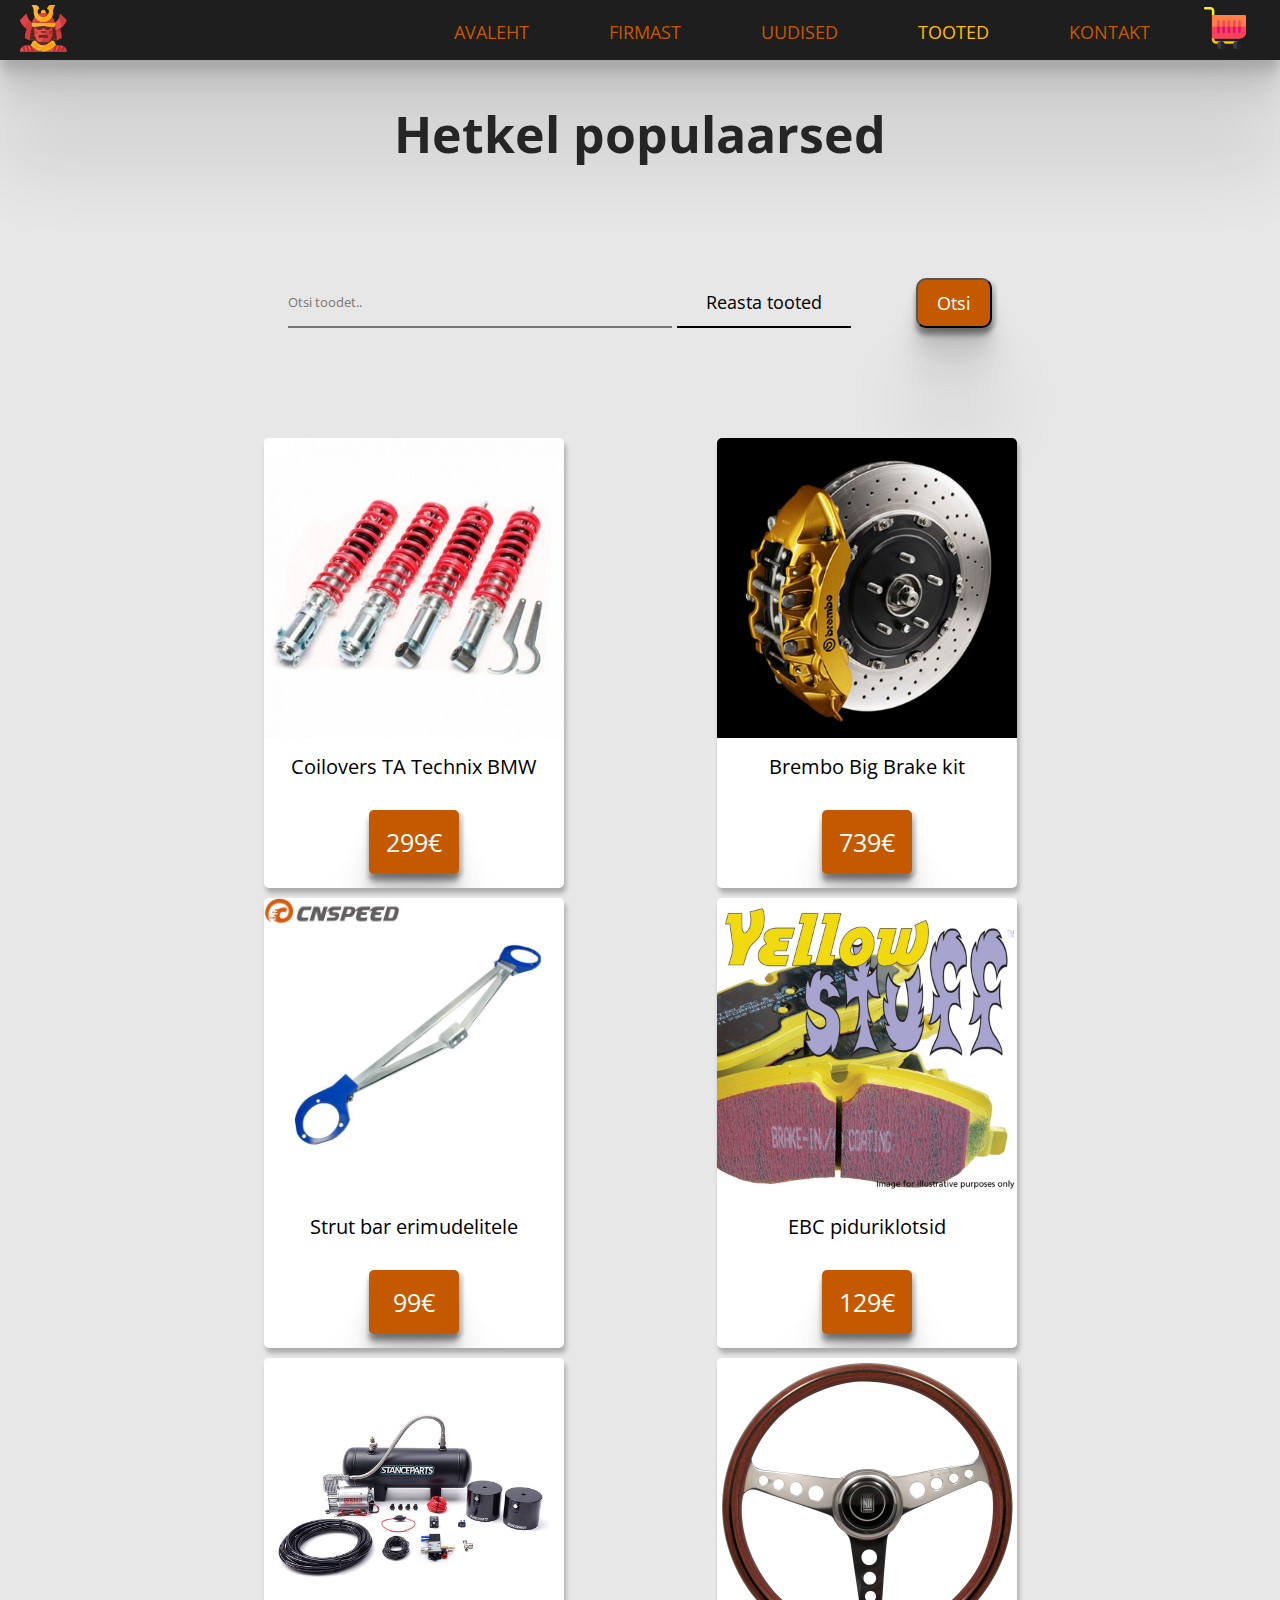
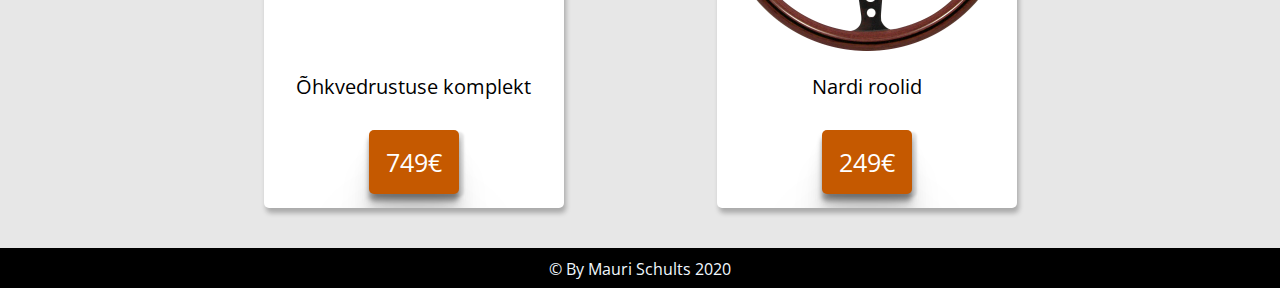
<file: tooted.html>
<!DOCTYPE html>
<html lang="en">
  <head>
    <meta charset="UTF-8" />
    <meta name="viewport" content="width=device-width, initial-scale=1.0" />
    <link rel="stylesheet" href="style.css" />
    <link rel="stylesheet" href="queries.css">
    <link rel="preconnect" href="https://fonts.gstatic.com">
<link href="https://fonts.googleapis.com/css2?family=Open+Sans:wght@400;600;800&display=swap" rel="stylesheet">
    <title>E-JDM</title>
  </head>
  <body>
    <ul class="navbar">
      <div class="logo">
        <svg height="35pt" viewBox="0 0 464 464" width="35pt" xmlns="http://www.w3.org/2000/svg"><path d="m152 320h168v104h-168zm0 0" fill="#662b24"/><path d="m219.910156 463.449219c-1.207031-.105469-2.398437-.25-3.621094-.378907 1.207032.128907 2.40625.273438 3.621094.378907zm0 0" fill="#ffb531"/><path d="m207.59375 461.871094c-1.21875-.199219-2.441406-.390625-3.65625-.625 1.214844.234375 2.460938.425781 3.65625.625zm0 0" fill="#ffb531"/><g fill="#ffa912"><path d="m203.9375 461.246094c-3.875-.75-7.714844-1.597656-11.503906-2.671875 3.789062 1.058593 7.628906 1.921875 11.503906 2.671875zm0 0"/><path d="m216.289062 463.070312c-2.914062-.3125-5.8125-.714843-8.695312-1.199218 2.878906.492187 5.777344.890625 8.695312 1.199218zm0 0"/><path d="m232 464c-4.046875 0-8.078125-.222656-12.089844-.550781 4.011719.328125 8.042969.550781 12.089844.550781zm0 0"/></g><path d="m264.855469 393.296875c-34.523438 14.601563-74.539063 4.847656-98.472657-24l-12.277343-17.296875h-18.105469l-32 48 30.144531 26.792969c16.753907 14.894531 36.691407 25.765625 58.289063 31.78125 30.097656-14.066407 55.316406-36.796875 72.421875-65.277344zm0 0" fill="#ffb531"/><path d="m313.542969 352-15.941407 17.273438c-2.164062 2.578124-4.476562 5.023437-6.929687 7.328124-.398437.382813-.839844.710938-1.246094 1.078126-2.125 1.941406-4.347656 3.777343-6.65625 5.496093-.25.183594-.511719.34375-.800781.527344-2.554688 1.847656-5.210938 3.550781-7.953125 5.105469l-.136719.070312c-2.925781 1.652344-5.949218 3.125-9.054687 4.417969-17.109375 28.484375-42.328125 51.214844-72.433594 65.277344 3.792969 1.058593 7.632813 1.921875 11.503906 2.671875 1.21875.234375 2.402344.425781 3.65625.625 2.882813.492187 5.78125.890625 8.695313 1.199218 1.210937.128907 2.402344.273438 3.625.378907 4 .328125 8 .550781 12.089844.550781 36.074218 0 70.894531-13.238281 97.855468-37.207031l30.183594-26.792969-24-48zm0 0" fill="#ffa912"/><path d="m96 192h272v160h-272zm0 0" fill="#662b24"/><path d="m96 280h272v16h-272zm0 0" fill="#57221d"/><path d="m96 248h272v16h-272zm0 0" fill="#57221d"/><path d="m96 312h272v16h-272zm0 0" fill="#57221d"/><path d="m152 192h160v56h-160zm0 0" fill="#662b24"/><path d="m256 88h-48v-16c0-13.253906 10.746094-24 24-24s24 10.746094 24 24zm0 0" fill="#ffb531"/><path d="m344 176h-224l4.953125-18.398438c12.277344-45.601562 56.414063-77.601562 107.046875-77.601562s94.769531 32 107.046875 77.601562zm0 0" fill="#e04343"/><path d="m305.160156 232.894531c-7.488281 9.101563-18.5 14.582031-30.273437 15.074219-11.777344.488281-23.203125-4.058594-31.421875-12.503906-6.332032-6.335938-16.597656-6.335938-22.929688 0-8.027344 8.023437-18.910156 12.535156-30.261718 12.535156-12.238282.050781-23.824219-5.515625-31.433594-15.105469l-12.96875-14.757812-1.871094.214843v85.648438l24.847656 49.6875c4.382813 8.769531 13.347656 14.3125 23.152344 14.3125h80c9.804688 0 18.769531-5.542969 23.152344-14.3125l24.847656-49.6875v-85.648438l-1.871094-.214843zm0 0" fill="#e94f4f"/><path d="m318.128906 218.136719-12.96875 14.757812c-11.492187 14.148438-30.949218 19-47.734375 11.90625-5.496093 44.1875-21.460937 86.421875-46.5625 123.199219h61.136719c9.804688 0 18.769531-5.542969 23.152344-14.3125l24.847656-49.6875v-85.648438zm0 0" fill="#cf3a3a"/><path d="m232 280c-.859375-.003906-1.714844-.144531-2.527344-.414062l-24-8 5.054688-15.203126 21.472656 7.183594 21.472656-7.152344 5.054688 15.203126-24 8c-.816406.261718-1.667969.390624-2.527344.382812zm0 0" fill="#662b24"/><path d="m261.601562 327.800781c-19.636718-3.015625-39.617187-3.015625-59.25 0-4.402343.863281-8.960937-.226562-12.492187-2.992187-3.535156-2.765625-5.691406-6.929688-5.90625-11.410156.222656-7.398438 5.828125-13.523438 13.183594-14.398438l5.191406-.800781c19.632813-3.015625 39.613281-3.015625 59.246094 0l5.195312.800781c7.382813.855469 13.015625 7.003906 13.230469 14.433594-.226562 4.472656-2.386719 8.628906-5.917969 11.386718-3.53125 2.757813-8.085937 3.84375-12.480469 2.980469zm0 0" fill="#662b24"/><path d="m168 288c-2.121094 0-4.15625-.84375-5.65625-2.34375l-24-24c-3.03125-3.140625-2.988281-8.128906.097656-11.214844 3.085938-3.085937 8.074219-3.128906 11.214844-.097656l24 24c2.285156 2.289062 2.972656 5.730469 1.734375 8.71875s-4.15625 4.9375-7.390625 4.9375zm0 0" fill="#cf3a3a"/><path d="m296 288c-3.234375 0-6.152344-1.949219-7.390625-4.9375s-.550781-6.429688 1.734375-8.71875l24-24c3.140625-3.03125 8.128906-2.988281 11.214844.097656 3.085937 3.085938 3.128906 8.074219.097656 11.214844l-24 24c-1.5 1.5-3.535156 2.34375-5.65625 2.34375zm0 0" fill="#ba2727"/><path d="m68.6875 106.742188-4.6875-18.742188-64 64c15.425781 41.136719 45.839844 74.921875 85.136719 94.566406l23.128906 11.570313 11.734375-82.136719c-25.609375-15.367188-44.070312-40.28125-51.3125-69.257812zm0 0" fill="#e94f4f"/><path d="m68.6875 106.742188-4.6875-18.742188-64 64c15.425781 41.136719 45.839844 74.921875 85.136719 94.566406l23.128906 11.570313 11.734375-82.136719c-25.609375-15.367188-44.070312-40.28125-51.3125-69.257812zm0 0" fill="#e04343"/><path d="m108.265625 258.136719-23.128906-11.570313c-6.511719-3.316406-12.804688-7.042968-18.847657-11.152344l-5.144531 14.808594c-8.703125 25.007813-13.144531 51.300782-13.144531 77.777344l48 24zm0 0" fill="#cf3a3a"/><path d="m395.3125 106.742188 4.6875-18.742188 64 64c-15.425781 41.136719-45.839844 74.921875-85.136719 94.566406l-23.128906 11.570313-11.734375-82.136719c25.609375-15.367188 44.070312-40.28125 51.3125-69.257812zm0 0" fill="#e94f4f"/><path d="m355.734375 258.136719 23.128906-11.570313c6.511719-3.316406 12.804688-7.042968 18.847657-11.152344l5.144531 14.808594c8.703125 25.007813 13.144531 51.300782 13.144531 77.777344l-48 24zm0 0" fill="#cf3a3a"/><path d="m360 400 48.167969 3.703125c31.503906 2.425781 55.832031 28.699219 55.832031 60.296875h-232c36.074219 0 70.894531-13.238281 97.855469-37.207031zm0 0" fill="#e94f4f"/><path d="m429.480469 409.398438c-17.25 24.777343-68.449219 42.410156-93.480469 54.601562h128c-.003906-23.335938-13.441406-44.585938-34.519531-54.601562zm0 0" fill="#cf3a3a"/><path d="m390.359375 402.335938-23.039063 61.664062h17.070313l22.570313-60.382812zm0 0" fill="#ba2727"/><path d="m439.335938 415.289062c-4.394532-3.246093-9.207032-5.878906-14.3125-7.824218l-17.703126 56.535156h16.757813zm0 0" fill="#ba2727"/><path d="m360 400-12.472656 11.089844-18.933594 52.910156h16.992188l22.671874-63.367188zm0 0" fill="#ba2727"/><path d="m323.847656 218.808594-68.199218-8c-15.710938-1.847656-31.585938-1.847656-47.296876 0l-68.199218 8c-8.761719 1.03125-17.378906-2.828125-22.449219-10.042969-5.066406-7.21875-5.765625-16.636719-1.824219-24.527344l4.121094-8.238281h224l4.121094 8.238281c3.941406 7.890625 3.242187 17.308594-1.824219 24.527344-5.070313 7.214844-13.6875 11.074219-22.449219 10.042969zm0 0" fill="#ffb531"/><path d="m348.121094 184.238281-4.121094-8.238281h-72.734375c-12.699219 12.363281-26.480469 23.558594-41.1875 33.449219 8.554687-.097657 17.105469.347656 25.601563 1.335937l68.199218 8c8.75 1.011719 17.347656-2.847656 22.40625-10.054687 5.058594-7.210938 5.761719-16.609375 1.835938-24.492188zm0 0" fill="#ffa912"/><path d="m317.550781 402.105469 28-28.410157-7.542969-15.144531-31.808593 32.273438-.222657.199219-16-17.382813c-3.824218 3.753906-7.992187 7.132813-12.457031 10.09375l16.214844 17.601563c-16.289063 12.035156-35.660156 19.195312-55.863281 20.648437v-24.121094c-2.648438.25-5.3125.433594-8 .433594s-5.351563-.199219-8-.457031v24.128906c-20.199219-1.511719-39.550782-8.726562-55.816406-20.800781l16.25-17.601563c-4.457032-2.976562-8.617188-6.371094-12.433594-10.132812l-16 17.359375c-.070313-.074219-.152344-.128907-.214844-.199219l-27.953125-28-9.070313 13.597656 25.695313 25.761719c4.714844 4.683594 9.796875 8.980469 15.199219 12.855469l-14.617188 19.015625c4.339844 3.140625 8.84375 6.046875 13.496094 8.703125l14.648438-19.054688c15.667968 8.496094 32.992187 13.480469 50.777343 14.617188v23.894531c2.664063.144531 5.320313.367187 8 .375 2.679688.007813 5.335938-.214844 8-.359375v-23.886719c17.839844-1.09375 35.226563-6.0625 50.953125-14.5625l14.398438 19.203125c4.660156-2.640625 9.175781-5.527344 13.519531-8.65625l-14.398437-19.203125c5.414062-3.847656 10.511718-8.128906 15.246093-12.789062zm0 0" fill="#f7a116"/><path d="m104 400-48.167969 3.703125c-31.503906 2.425781-55.832031 28.699219-55.832031 60.296875h232c-36.074219 0-70.894531-13.238281-97.855469-37.207031zm0 0" fill="#e94f4f"/><path d="m134.144531 426.792969-.800781-.695313c-20.738281 18.96875-46.164062 32.054688-73.65625 37.902344h172.3125c-36.074219 0-70.894531-13.238281-97.855469-37.207031zm0 0" fill="#cf3a3a"/><path d="m73.640625 402.335938 23.039063 61.664062h-17.070313l-22.570313-60.382812zm0 0" fill="#ba2727"/><path d="m24.664062 415.289062c4.394532-3.246093 9.207032-5.878906 14.3125-7.824218l17.703126 56.535156h-16.757813zm0 0" fill="#ba2727"/><path d="m104 400 12.472656 11.089844 18.933594 52.910156h-16.992188l-22.671874-63.367188zm0 0" fill="#ba2727"/><path d="m339.046875 157.601562c-10.851563-37.304687-41.136719-65.753906-79.046875-74.25-25.015625 55.785157-82.238281 81.449219-120 92.648438h204zm0 0" fill="#cf3a3a"/><path d="m272 40c8.835938 0 16 7.164062 16 16v8c0 30.929688-25.070312 56-56 56s-56-25.070312-56-56v-8c0-8.835938 7.164062-16 16-16 0-22.089844-17.910156-40-40-40h-40c15.367188 15.367188 24 36.210938 24 57.945312v14.054688c0 53.019531 42.980469 96 96 96s96-42.980469 96-96v-14.054688c0-21.734374 8.632812-42.578124 24-57.945312h-40c-22.089844 0-40 17.910156-40 40zm0 0" fill="#ffb531"/><path d="m94.191406 154.695312c-8.5625 26.710938-28.550781 48.230469-54.550781 58.746094 13.265625 13.4375 28.632813 24.625 45.496094 33.125l23.128906 11.570313 11.734375-82.136719c-9.617188-5.773438-18.316406-12.953125-25.808594-21.304688zm0 0" fill="#cf3a3a"/><path d="m464 152-64-64-4.6875 18.742188c-1.675781 6.621093-3.957031 13.074218-6.808594 19.28125 14.683594 30.132812 23.707032 62.703124 26.617188 96.097656 21.871094-18.945313 38.671875-43.046875 48.878906-70.121094zm0 0" fill="#cf3a3a"/><path d="m405.023438 257.398438c-.742188-2.398438-1.34375-4.796876-2.167969-7.199219l-5.144531-14.808594c-6.042969 4.109375-12.335938 7.835937-18.847657 11.152344l-22.863281 11.449219c16.242188 2.796874 32.855469 2.597656 49.023438-.59375zm0 0" fill="#ba2727"/><path d="m312 0c-22.089844 0-40 17.910156-40 40h.296875c1.050781-3.996094 1.835937-8.058594 2.34375-12.160156-.507813 4.101562-1.292969 8.164062-2.34375 12.160156 8.71875.160156 15.703125 7.277344 15.703125 16v8c.085938 16.074219-6.777344 31.40625-18.828125 42.046875-12.050781 10.644531-28.109375 15.558594-44.050781 13.488281-13.550782 13-28.816406 24.082032-45.378906 32.929688 29.503906 19.207031 67.152343 20.710937 98.09375 3.917968 30.9375-16.789062 50.195312-49.179687 50.164062-84.382812v-14.054688c0-21.734374 8.632812-42.578124 24-57.945312zm0 0" fill="#ffa912"/></svg>
         </div>
         <input id="hamburger" type="checkbox" class="hamburger" />
         <label class="hamburger-icon" for="hamburger">
           <div class="line upper-line"></div>
           <div class="line middle-line"></div>
           <div class="line lower-line"></div>
         </label>
         <div id="navcontent">
         <li><a href="index.html">Avaleht</a></li>
         <li><a href="firma.html">Firmast</a></li>
         <li><a href="uudised.html">Uudised</a></li>
         <li><a href="tooted.html"><span style="color:rgb(255, 187, 0)">Tooted</span></a></li>
         <li><a href="kontakt.html">Kontakt</a></li>
         </div>
        <div class="ostukorv">
          <a href="ostukorv.html"><svg id="Layer_1" enable-background="new 0 0 512 512" height="42" viewBox="0 0 512 512" width="50" xmlns="http://www.w3.org/2000/svg"><g><path d="m400.6 447.733h-257.067c-25.989 0-47.133-21.144-47.133-47.133v-32.133c0-8.284 6.716-15 15-15s15 6.716 15 15v32.133c0 9.447 7.686 17.133 17.133 17.133h257.067c8.284 0 15 6.716 15 15s-6.716 15-15 15z" fill="#ffcb00"/><path d="m111.4 126.4c-8.284 0-15-6.716-15-15v-64.267c0-9.595-7.807-17.133-17.133-17.133h-64.267c-8.284 0-15-6.716-15-15s6.716-15 15-15h64.267c25.808 0 47.133 20.855 47.133 47.133v64.267c0 8.284-6.716 15-15 15z" fill="#ffec29"/><path d="m432.733 383.467h-321.333c-8.284 0-15-6.716-15-15v-257.067c0-8.284 6.716-15 15-15h385.6c8.284 0 15 6.716 15 15v192.8c0 43.78-35.415 79.267-79.267 79.267z" fill="#ff7d47"/><path d="m111.4 383.467h321.333c43.852 0 79.267-35.486 79.267-79.267v-64.267h-415.6v128.533c0 8.285 6.716 15.001 15 15.001z" fill="#ff405c"/><circle cx="207.8" cy="464.867" fill="#3c3a42" r="47.133"/><g fill="#ff405c"><path d="m175.667 319.2c-8.284 0-15-6.716-15-15v-128.533c0-8.284 6.716-15 15-15s15 6.716 15 15v128.533c0 8.284-6.716 15-15 15z"/><path d="m304.2 319.2c-8.284 0-15-6.716-15-15v-128.533c0-8.284 6.716-15 15-15s15 6.716 15 15v128.533c0 8.284-6.716 15-15 15z"/><path d="m239.933 319.2c-8.284 0-15-6.716-15-15v-128.533c0-8.284 6.716-15 15-15s15 6.716 15 15v128.533c0 8.284-6.716 15-15 15z"/><path d="m368.467 319.2c-8.284 0-15-6.716-15-15v-128.533c0-8.284 6.716-15 15-15s15 6.716 15 15v128.533c0 8.284-6.716 15-15 15z"/><path d="m432.733 319.2c-8.284 0-15-6.716-15-15v-128.533c0-8.284 6.716-15 15-15s15 6.716 15 15v128.533c0 8.284-6.715 15-15 15z"/></g><path d="m175.667 319.2c8.284 0 15-6.716 15-15v-64.267h-30v64.267c0 8.284 6.715 15 15 15z" fill="#d01273"/><path d="m304.2 319.2c8.284 0 15-6.716 15-15v-64.267h-30v64.267c0 8.284 6.716 15 15 15z" fill="#d01273"/><path d="m239.933 319.2c8.284 0 15-6.716 15-15v-64.267h-30v64.267c0 8.284 6.716 15 15 15z" fill="#d01273"/><path d="m368.467 319.2c8.284 0 15-6.716 15-15v-64.267h-30v64.267c0 8.284 6.716 15 15 15z" fill="#d01273"/><path d="m432.733 319.2c8.284 0 15-6.716 15-15v-64.267h-30v64.267c0 8.284 6.716 15 15 15z" fill="#d01273"/><path d="m207.8 512v-94.267c25.989 0 47.133 21.144 47.133 47.133s-21.144 47.134-47.133 47.134z" fill="#23232d"/><circle cx="400.6" cy="464.867" fill="#3c3a42" r="47.133"/><path d="m400.6 512v-94.267c25.989 0 47.133 21.144 47.133 47.133s-21.144 47.134-47.133 47.134z" fill="#23232d"/></g></svg>
      </div></a>
          
      </ul>
      
    <h2>Hetkel populaarsed</h2>
    <div class="search">
  <input class="otsi" type="text" placeholder="Otsi toodet.."> 
  <div class="dropdown">
    <button class="dropbtn">Reasta tooted</button>
    <div class="dropdown-content">
      <a href="#">Populaarsus</a>
      <a href="#">Hind alates madalamast</a>
      <a href="#">Hind alates kõrgeimast</a>
    </div>
  </div>
  <input class="otsinupp" type="submit" value="Otsi">
    </div>
    <div class="grid-container">
            <div class="toode1">
              <a href="üksik.html">
                <img class="tootepilt" src="coilover.jpg" alt="toode1">
              </a>
            <div class="tootekirjeldus">
                Coilovers TA Technix BMW
            </div>
            <div class="hind"><a href="üksik.html">299€</a></div>
            </div>
            <div class="toode2">
              <a href="üksik.html">
                <div class="crop">
                <img class="tootepilt" src="brembo.jpg" alt="toode2">
              </div>
              </a>
                <div class="tootekirjeldus">
                    Brembo Big Brake kit
                </div>
                <div class="hind"><a href="üksik.html">739€</a></div>
                </div>
                <div class="toode3">
                  <a href="üksik.html">
                    <img class="tootepilt" src="strut.jpg" alt="toode3">
                  </a>
                    <div class="tootekirjeldus">
                        Strut bar erimudelitele
                    </div>
                    <div class="hind"><a href="üksik.html">99€</a></div>
                    </div>
                    <div class="toode4">
                      <a href="üksik.html">
                        <div class="crop">
                        <img class="tootepilt" src="brakepads.jpg" alt="toode4">
                      </div>
                      </a>
                        <div class="tootekirjeldus">
                            EBC piduriklotsid
                        </div>
                        <div class="hind"><a href="üksik.html">129€</a></div>
                        </div>
                        <div class="toode5">
                          <a href="üksik.html">
                            <img class="tootepilt" src="õhkvedrustus.jpg" alt="toode5">
                          </a>
                            <div class="tootekirjeldus">
                                Õhkvedrustuse komplekt
                            </div>
                            <div class="hind"><a href="üksik.html">749€</a></div>
                            </div>
                            <div class="toode6">
                              <a href="üksik.html">
                                <img class="tootepilt" src="nardi.jpg" alt="toode6">
                              </a>
                                <div class="tootekirjeldus">
                                    Nardi roolid
                                </div>
                                <div class="hind"><a href="üksik.html">249€</a></div>
                                </div>
    </div>
      <footer class="ujuv">
        <p>© By Mauri Schults 2020</p>
      </footer>
    </div>
  </body>
</html>
</file>
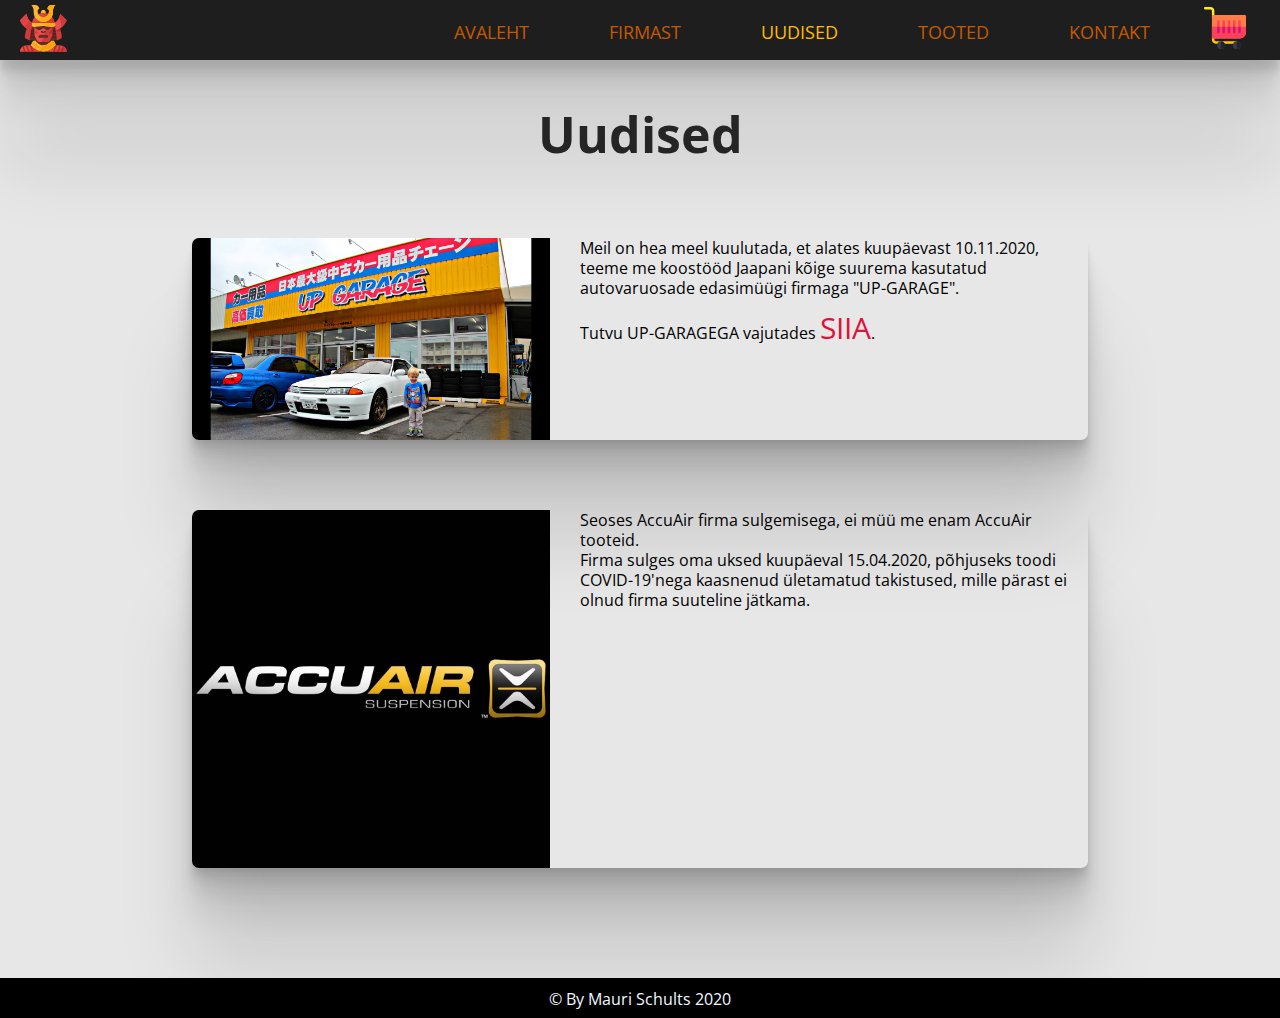
<file: uudised.html>
<!DOCTYPE html>
<html lang="en">
  <head>
    <meta charset="UTF-8" />
    <meta name="viewport" content="width=device-width, initial-scale=1.0" />
    <link rel="stylesheet" href="style.css" />
    <link rel="stylesheet" href="queries.css">
    <link rel="preconnect" href="https://fonts.gstatic.com">
<link href="https://fonts.googleapis.com/css2?family=Open+Sans:wght@400;600;800&display=swap" rel="stylesheet">
    <title>E-JDM</title>
  </head>
  <body>
    <ul class="navbar">
      <div class="logo">
        <svg height="35pt" viewBox="0 0 464 464" width="35pt" xmlns="http://www.w3.org/2000/svg"><path d="m152 320h168v104h-168zm0 0" fill="#662b24"/><path d="m219.910156 463.449219c-1.207031-.105469-2.398437-.25-3.621094-.378907 1.207032.128907 2.40625.273438 3.621094.378907zm0 0" fill="#ffb531"/><path d="m207.59375 461.871094c-1.21875-.199219-2.441406-.390625-3.65625-.625 1.214844.234375 2.460938.425781 3.65625.625zm0 0" fill="#ffb531"/><g fill="#ffa912"><path d="m203.9375 461.246094c-3.875-.75-7.714844-1.597656-11.503906-2.671875 3.789062 1.058593 7.628906 1.921875 11.503906 2.671875zm0 0"/><path d="m216.289062 463.070312c-2.914062-.3125-5.8125-.714843-8.695312-1.199218 2.878906.492187 5.777344.890625 8.695312 1.199218zm0 0"/><path d="m232 464c-4.046875 0-8.078125-.222656-12.089844-.550781 4.011719.328125 8.042969.550781 12.089844.550781zm0 0"/></g><path d="m264.855469 393.296875c-34.523438 14.601563-74.539063 4.847656-98.472657-24l-12.277343-17.296875h-18.105469l-32 48 30.144531 26.792969c16.753907 14.894531 36.691407 25.765625 58.289063 31.78125 30.097656-14.066407 55.316406-36.796875 72.421875-65.277344zm0 0" fill="#ffb531"/><path d="m313.542969 352-15.941407 17.273438c-2.164062 2.578124-4.476562 5.023437-6.929687 7.328124-.398437.382813-.839844.710938-1.246094 1.078126-2.125 1.941406-4.347656 3.777343-6.65625 5.496093-.25.183594-.511719.34375-.800781.527344-2.554688 1.847656-5.210938 3.550781-7.953125 5.105469l-.136719.070312c-2.925781 1.652344-5.949218 3.125-9.054687 4.417969-17.109375 28.484375-42.328125 51.214844-72.433594 65.277344 3.792969 1.058593 7.632813 1.921875 11.503906 2.671875 1.21875.234375 2.402344.425781 3.65625.625 2.882813.492187 5.78125.890625 8.695313 1.199218 1.210937.128907 2.402344.273438 3.625.378907 4 .328125 8 .550781 12.089844.550781 36.074218 0 70.894531-13.238281 97.855468-37.207031l30.183594-26.792969-24-48zm0 0" fill="#ffa912"/><path d="m96 192h272v160h-272zm0 0" fill="#662b24"/><path d="m96 280h272v16h-272zm0 0" fill="#57221d"/><path d="m96 248h272v16h-272zm0 0" fill="#57221d"/><path d="m96 312h272v16h-272zm0 0" fill="#57221d"/><path d="m152 192h160v56h-160zm0 0" fill="#662b24"/><path d="m256 88h-48v-16c0-13.253906 10.746094-24 24-24s24 10.746094 24 24zm0 0" fill="#ffb531"/><path d="m344 176h-224l4.953125-18.398438c12.277344-45.601562 56.414063-77.601562 107.046875-77.601562s94.769531 32 107.046875 77.601562zm0 0" fill="#e04343"/><path d="m305.160156 232.894531c-7.488281 9.101563-18.5 14.582031-30.273437 15.074219-11.777344.488281-23.203125-4.058594-31.421875-12.503906-6.332032-6.335938-16.597656-6.335938-22.929688 0-8.027344 8.023437-18.910156 12.535156-30.261718 12.535156-12.238282.050781-23.824219-5.515625-31.433594-15.105469l-12.96875-14.757812-1.871094.214843v85.648438l24.847656 49.6875c4.382813 8.769531 13.347656 14.3125 23.152344 14.3125h80c9.804688 0 18.769531-5.542969 23.152344-14.3125l24.847656-49.6875v-85.648438l-1.871094-.214843zm0 0" fill="#e94f4f"/><path d="m318.128906 218.136719-12.96875 14.757812c-11.492187 14.148438-30.949218 19-47.734375 11.90625-5.496093 44.1875-21.460937 86.421875-46.5625 123.199219h61.136719c9.804688 0 18.769531-5.542969 23.152344-14.3125l24.847656-49.6875v-85.648438zm0 0" fill="#cf3a3a"/><path d="m232 280c-.859375-.003906-1.714844-.144531-2.527344-.414062l-24-8 5.054688-15.203126 21.472656 7.183594 21.472656-7.152344 5.054688 15.203126-24 8c-.816406.261718-1.667969.390624-2.527344.382812zm0 0" fill="#662b24"/><path d="m261.601562 327.800781c-19.636718-3.015625-39.617187-3.015625-59.25 0-4.402343.863281-8.960937-.226562-12.492187-2.992187-3.535156-2.765625-5.691406-6.929688-5.90625-11.410156.222656-7.398438 5.828125-13.523438 13.183594-14.398438l5.191406-.800781c19.632813-3.015625 39.613281-3.015625 59.246094 0l5.195312.800781c7.382813.855469 13.015625 7.003906 13.230469 14.433594-.226562 4.472656-2.386719 8.628906-5.917969 11.386718-3.53125 2.757813-8.085937 3.84375-12.480469 2.980469zm0 0" fill="#662b24"/><path d="m168 288c-2.121094 0-4.15625-.84375-5.65625-2.34375l-24-24c-3.03125-3.140625-2.988281-8.128906.097656-11.214844 3.085938-3.085937 8.074219-3.128906 11.214844-.097656l24 24c2.285156 2.289062 2.972656 5.730469 1.734375 8.71875s-4.15625 4.9375-7.390625 4.9375zm0 0" fill="#cf3a3a"/><path d="m296 288c-3.234375 0-6.152344-1.949219-7.390625-4.9375s-.550781-6.429688 1.734375-8.71875l24-24c3.140625-3.03125 8.128906-2.988281 11.214844.097656 3.085937 3.085938 3.128906 8.074219.097656 11.214844l-24 24c-1.5 1.5-3.535156 2.34375-5.65625 2.34375zm0 0" fill="#ba2727"/><path d="m68.6875 106.742188-4.6875-18.742188-64 64c15.425781 41.136719 45.839844 74.921875 85.136719 94.566406l23.128906 11.570313 11.734375-82.136719c-25.609375-15.367188-44.070312-40.28125-51.3125-69.257812zm0 0" fill="#e94f4f"/><path d="m68.6875 106.742188-4.6875-18.742188-64 64c15.425781 41.136719 45.839844 74.921875 85.136719 94.566406l23.128906 11.570313 11.734375-82.136719c-25.609375-15.367188-44.070312-40.28125-51.3125-69.257812zm0 0" fill="#e04343"/><path d="m108.265625 258.136719-23.128906-11.570313c-6.511719-3.316406-12.804688-7.042968-18.847657-11.152344l-5.144531 14.808594c-8.703125 25.007813-13.144531 51.300782-13.144531 77.777344l48 24zm0 0" fill="#cf3a3a"/><path d="m395.3125 106.742188 4.6875-18.742188 64 64c-15.425781 41.136719-45.839844 74.921875-85.136719 94.566406l-23.128906 11.570313-11.734375-82.136719c25.609375-15.367188 44.070312-40.28125 51.3125-69.257812zm0 0" fill="#e94f4f"/><path d="m355.734375 258.136719 23.128906-11.570313c6.511719-3.316406 12.804688-7.042968 18.847657-11.152344l5.144531 14.808594c8.703125 25.007813 13.144531 51.300782 13.144531 77.777344l-48 24zm0 0" fill="#cf3a3a"/><path d="m360 400 48.167969 3.703125c31.503906 2.425781 55.832031 28.699219 55.832031 60.296875h-232c36.074219 0 70.894531-13.238281 97.855469-37.207031zm0 0" fill="#e94f4f"/><path d="m429.480469 409.398438c-17.25 24.777343-68.449219 42.410156-93.480469 54.601562h128c-.003906-23.335938-13.441406-44.585938-34.519531-54.601562zm0 0" fill="#cf3a3a"/><path d="m390.359375 402.335938-23.039063 61.664062h17.070313l22.570313-60.382812zm0 0" fill="#ba2727"/><path d="m439.335938 415.289062c-4.394532-3.246093-9.207032-5.878906-14.3125-7.824218l-17.703126 56.535156h16.757813zm0 0" fill="#ba2727"/><path d="m360 400-12.472656 11.089844-18.933594 52.910156h16.992188l22.671874-63.367188zm0 0" fill="#ba2727"/><path d="m323.847656 218.808594-68.199218-8c-15.710938-1.847656-31.585938-1.847656-47.296876 0l-68.199218 8c-8.761719 1.03125-17.378906-2.828125-22.449219-10.042969-5.066406-7.21875-5.765625-16.636719-1.824219-24.527344l4.121094-8.238281h224l4.121094 8.238281c3.941406 7.890625 3.242187 17.308594-1.824219 24.527344-5.070313 7.214844-13.6875 11.074219-22.449219 10.042969zm0 0" fill="#ffb531"/><path d="m348.121094 184.238281-4.121094-8.238281h-72.734375c-12.699219 12.363281-26.480469 23.558594-41.1875 33.449219 8.554687-.097657 17.105469.347656 25.601563 1.335937l68.199218 8c8.75 1.011719 17.347656-2.847656 22.40625-10.054687 5.058594-7.210938 5.761719-16.609375 1.835938-24.492188zm0 0" fill="#ffa912"/><path d="m317.550781 402.105469 28-28.410157-7.542969-15.144531-31.808593 32.273438-.222657.199219-16-17.382813c-3.824218 3.753906-7.992187 7.132813-12.457031 10.09375l16.214844 17.601563c-16.289063 12.035156-35.660156 19.195312-55.863281 20.648437v-24.121094c-2.648438.25-5.3125.433594-8 .433594s-5.351563-.199219-8-.457031v24.128906c-20.199219-1.511719-39.550782-8.726562-55.816406-20.800781l16.25-17.601563c-4.457032-2.976562-8.617188-6.371094-12.433594-10.132812l-16 17.359375c-.070313-.074219-.152344-.128907-.214844-.199219l-27.953125-28-9.070313 13.597656 25.695313 25.761719c4.714844 4.683594 9.796875 8.980469 15.199219 12.855469l-14.617188 19.015625c4.339844 3.140625 8.84375 6.046875 13.496094 8.703125l14.648438-19.054688c15.667968 8.496094 32.992187 13.480469 50.777343 14.617188v23.894531c2.664063.144531 5.320313.367187 8 .375 2.679688.007813 5.335938-.214844 8-.359375v-23.886719c17.839844-1.09375 35.226563-6.0625 50.953125-14.5625l14.398438 19.203125c4.660156-2.640625 9.175781-5.527344 13.519531-8.65625l-14.398437-19.203125c5.414062-3.847656 10.511718-8.128906 15.246093-12.789062zm0 0" fill="#f7a116"/><path d="m104 400-48.167969 3.703125c-31.503906 2.425781-55.832031 28.699219-55.832031 60.296875h232c-36.074219 0-70.894531-13.238281-97.855469-37.207031zm0 0" fill="#e94f4f"/><path d="m134.144531 426.792969-.800781-.695313c-20.738281 18.96875-46.164062 32.054688-73.65625 37.902344h172.3125c-36.074219 0-70.894531-13.238281-97.855469-37.207031zm0 0" fill="#cf3a3a"/><path d="m73.640625 402.335938 23.039063 61.664062h-17.070313l-22.570313-60.382812zm0 0" fill="#ba2727"/><path d="m24.664062 415.289062c4.394532-3.246093 9.207032-5.878906 14.3125-7.824218l17.703126 56.535156h-16.757813zm0 0" fill="#ba2727"/><path d="m104 400 12.472656 11.089844 18.933594 52.910156h-16.992188l-22.671874-63.367188zm0 0" fill="#ba2727"/><path d="m339.046875 157.601562c-10.851563-37.304687-41.136719-65.753906-79.046875-74.25-25.015625 55.785157-82.238281 81.449219-120 92.648438h204zm0 0" fill="#cf3a3a"/><path d="m272 40c8.835938 0 16 7.164062 16 16v8c0 30.929688-25.070312 56-56 56s-56-25.070312-56-56v-8c0-8.835938 7.164062-16 16-16 0-22.089844-17.910156-40-40-40h-40c15.367188 15.367188 24 36.210938 24 57.945312v14.054688c0 53.019531 42.980469 96 96 96s96-42.980469 96-96v-14.054688c0-21.734374 8.632812-42.578124 24-57.945312h-40c-22.089844 0-40 17.910156-40 40zm0 0" fill="#ffb531"/><path d="m94.191406 154.695312c-8.5625 26.710938-28.550781 48.230469-54.550781 58.746094 13.265625 13.4375 28.632813 24.625 45.496094 33.125l23.128906 11.570313 11.734375-82.136719c-9.617188-5.773438-18.316406-12.953125-25.808594-21.304688zm0 0" fill="#cf3a3a"/><path d="m464 152-64-64-4.6875 18.742188c-1.675781 6.621093-3.957031 13.074218-6.808594 19.28125 14.683594 30.132812 23.707032 62.703124 26.617188 96.097656 21.871094-18.945313 38.671875-43.046875 48.878906-70.121094zm0 0" fill="#cf3a3a"/><path d="m405.023438 257.398438c-.742188-2.398438-1.34375-4.796876-2.167969-7.199219l-5.144531-14.808594c-6.042969 4.109375-12.335938 7.835937-18.847657 11.152344l-22.863281 11.449219c16.242188 2.796874 32.855469 2.597656 49.023438-.59375zm0 0" fill="#ba2727"/><path d="m312 0c-22.089844 0-40 17.910156-40 40h.296875c1.050781-3.996094 1.835937-8.058594 2.34375-12.160156-.507813 4.101562-1.292969 8.164062-2.34375 12.160156 8.71875.160156 15.703125 7.277344 15.703125 16v8c.085938 16.074219-6.777344 31.40625-18.828125 42.046875-12.050781 10.644531-28.109375 15.558594-44.050781 13.488281-13.550782 13-28.816406 24.082032-45.378906 32.929688 29.503906 19.207031 67.152343 20.710937 98.09375 3.917968 30.9375-16.789062 50.195312-49.179687 50.164062-84.382812v-14.054688c0-21.734374 8.632812-42.578124 24-57.945312zm0 0" fill="#ffa912"/></svg>
         </div>
         <input id="hamburger" type="checkbox" class="hamburger" />
         <label class="hamburger-icon" for="hamburger">
           <div class="line upper-line"></div>
           <div class="line middle-line"></div>
           <div class="line lower-line"></div>
         </label>
         <div id="navcontent">
         <li><a href="index.html">Avaleht</a></li>
         <li><a href="firma.html">Firmast</a></li>
         <li><a href="uudised.html"><span style="color:rgb(255, 187, 0)">Uudised</span></a></li>
         <li><a href="tooted.html">Tooted</a></li>
         <li><a href="kontakt.html">Kontakt</a></li>
         </div>
        <div class="ostukorv">
          <a href="ostukorv.html"><svg id="Layer_1" enable-background="new 0 0 512 512" height="42" viewBox="0 0 512 512" width="50" xmlns="http://www.w3.org/2000/svg"><g><path d="m400.6 447.733h-257.067c-25.989 0-47.133-21.144-47.133-47.133v-32.133c0-8.284 6.716-15 15-15s15 6.716 15 15v32.133c0 9.447 7.686 17.133 17.133 17.133h257.067c8.284 0 15 6.716 15 15s-6.716 15-15 15z" fill="#ffcb00"/><path d="m111.4 126.4c-8.284 0-15-6.716-15-15v-64.267c0-9.595-7.807-17.133-17.133-17.133h-64.267c-8.284 0-15-6.716-15-15s6.716-15 15-15h64.267c25.808 0 47.133 20.855 47.133 47.133v64.267c0 8.284-6.716 15-15 15z" fill="#ffec29"/><path d="m432.733 383.467h-321.333c-8.284 0-15-6.716-15-15v-257.067c0-8.284 6.716-15 15-15h385.6c8.284 0 15 6.716 15 15v192.8c0 43.78-35.415 79.267-79.267 79.267z" fill="#ff7d47"/><path d="m111.4 383.467h321.333c43.852 0 79.267-35.486 79.267-79.267v-64.267h-415.6v128.533c0 8.285 6.716 15.001 15 15.001z" fill="#ff405c"/><circle cx="207.8" cy="464.867" fill="#3c3a42" r="47.133"/><g fill="#ff405c"><path d="m175.667 319.2c-8.284 0-15-6.716-15-15v-128.533c0-8.284 6.716-15 15-15s15 6.716 15 15v128.533c0 8.284-6.716 15-15 15z"/><path d="m304.2 319.2c-8.284 0-15-6.716-15-15v-128.533c0-8.284 6.716-15 15-15s15 6.716 15 15v128.533c0 8.284-6.716 15-15 15z"/><path d="m239.933 319.2c-8.284 0-15-6.716-15-15v-128.533c0-8.284 6.716-15 15-15s15 6.716 15 15v128.533c0 8.284-6.716 15-15 15z"/><path d="m368.467 319.2c-8.284 0-15-6.716-15-15v-128.533c0-8.284 6.716-15 15-15s15 6.716 15 15v128.533c0 8.284-6.716 15-15 15z"/><path d="m432.733 319.2c-8.284 0-15-6.716-15-15v-128.533c0-8.284 6.716-15 15-15s15 6.716 15 15v128.533c0 8.284-6.715 15-15 15z"/></g><path d="m175.667 319.2c8.284 0 15-6.716 15-15v-64.267h-30v64.267c0 8.284 6.715 15 15 15z" fill="#d01273"/><path d="m304.2 319.2c8.284 0 15-6.716 15-15v-64.267h-30v64.267c0 8.284 6.716 15 15 15z" fill="#d01273"/><path d="m239.933 319.2c8.284 0 15-6.716 15-15v-64.267h-30v64.267c0 8.284 6.716 15 15 15z" fill="#d01273"/><path d="m368.467 319.2c8.284 0 15-6.716 15-15v-64.267h-30v64.267c0 8.284 6.716 15 15 15z" fill="#d01273"/><path d="m432.733 319.2c8.284 0 15-6.716 15-15v-64.267h-30v64.267c0 8.284 6.716 15 15 15z" fill="#d01273"/><path d="m207.8 512v-94.267c25.989 0 47.133 21.144 47.133 47.133s-21.144 47.134-47.133 47.134z" fill="#23232d"/><circle cx="400.6" cy="464.867" fill="#3c3a42" r="47.133"/><path d="m400.6 512v-94.267c25.989 0 47.133 21.144 47.133 47.133s-21.144 47.134-47.133 47.134z" fill="#23232d"/></g></svg>
      </div></a>
      </ul>
      
    <h2>Uudised</h2>
    <div class="konteineruudis">
        <div class="info">
        <img class="uudis" src="upgarage.jpg" alt="">
        <p class="tutvustus">Meil on hea meel kuulutada, et alates kuupäevast 10.11.2020, teeme me koostööd Jaapani kõige suurema kasutatud autovaruosade edasimüügi firmaga "UP-GARAGE". </br> </br> Tutvu UP-GARAGEGA vajutades <a id="UP" href="https://www.upgarage.com/en">SIIA</a>. </p>
        </div>
        <div class="info">
        <img class="uudis" src="AccuAir.jpg" alt="">
        <p class="tutvustus">Seoses AccuAir firma sulgemisega, ei müü me enam AccuAir tooteid. </br> Firma sulges oma uksed kuupäeval 15.04.2020, põhjuseks toodi COVID-19'nega kaasnenud ületamatud takistused, mille pärast ei olnud firma suuteline jätkama. </p>
        </div>
        </div>
      <footer class="ujuv">
        <p>© By Mauri Schults 2020</p>
      </footer>
    </div>
  </body>
</html>
</file>
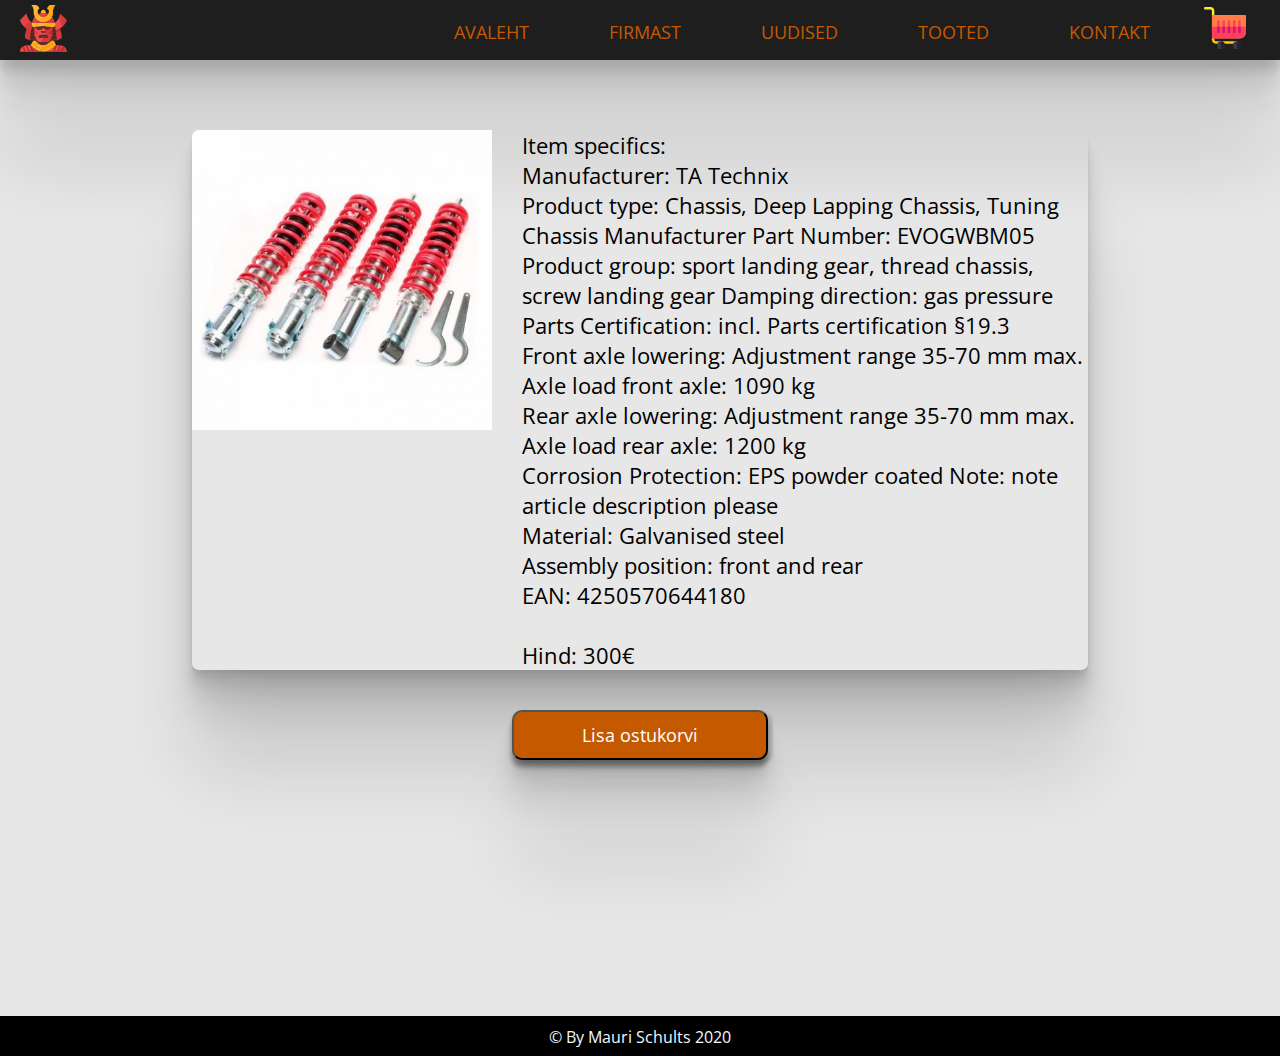
<file: üksik.html>
<!DOCTYPE html>
<html lang="en">
  <head>
    <meta charset="UTF-8" />
    <meta name="viewport" content="width=device-width, initial-scale=1.0" />
    <link rel="stylesheet" href="style.css" />
    <link rel="stylesheet" href="queries.css">
    <link rel="preconnect" href="https://fonts.gstatic.com">
<link href="https://fonts.googleapis.com/css2?family=Open+Sans:wght@400;600;800&display=swap" rel="stylesheet">
  </head>
  <body>
    <ul class="navbar">
      <div class="logo">
        <svg height="35pt" viewBox="0 0 464 464" width="35pt" xmlns="http://www.w3.org/2000/svg"><path d="m152 320h168v104h-168zm0 0" fill="#662b24"/><path d="m219.910156 463.449219c-1.207031-.105469-2.398437-.25-3.621094-.378907 1.207032.128907 2.40625.273438 3.621094.378907zm0 0" fill="#ffb531"/><path d="m207.59375 461.871094c-1.21875-.199219-2.441406-.390625-3.65625-.625 1.214844.234375 2.460938.425781 3.65625.625zm0 0" fill="#ffb531"/><g fill="#ffa912"><path d="m203.9375 461.246094c-3.875-.75-7.714844-1.597656-11.503906-2.671875 3.789062 1.058593 7.628906 1.921875 11.503906 2.671875zm0 0"/><path d="m216.289062 463.070312c-2.914062-.3125-5.8125-.714843-8.695312-1.199218 2.878906.492187 5.777344.890625 8.695312 1.199218zm0 0"/><path d="m232 464c-4.046875 0-8.078125-.222656-12.089844-.550781 4.011719.328125 8.042969.550781 12.089844.550781zm0 0"/></g><path d="m264.855469 393.296875c-34.523438 14.601563-74.539063 4.847656-98.472657-24l-12.277343-17.296875h-18.105469l-32 48 30.144531 26.792969c16.753907 14.894531 36.691407 25.765625 58.289063 31.78125 30.097656-14.066407 55.316406-36.796875 72.421875-65.277344zm0 0" fill="#ffb531"/><path d="m313.542969 352-15.941407 17.273438c-2.164062 2.578124-4.476562 5.023437-6.929687 7.328124-.398437.382813-.839844.710938-1.246094 1.078126-2.125 1.941406-4.347656 3.777343-6.65625 5.496093-.25.183594-.511719.34375-.800781.527344-2.554688 1.847656-5.210938 3.550781-7.953125 5.105469l-.136719.070312c-2.925781 1.652344-5.949218 3.125-9.054687 4.417969-17.109375 28.484375-42.328125 51.214844-72.433594 65.277344 3.792969 1.058593 7.632813 1.921875 11.503906 2.671875 1.21875.234375 2.402344.425781 3.65625.625 2.882813.492187 5.78125.890625 8.695313 1.199218 1.210937.128907 2.402344.273438 3.625.378907 4 .328125 8 .550781 12.089844.550781 36.074218 0 70.894531-13.238281 97.855468-37.207031l30.183594-26.792969-24-48zm0 0" fill="#ffa912"/><path d="m96 192h272v160h-272zm0 0" fill="#662b24"/><path d="m96 280h272v16h-272zm0 0" fill="#57221d"/><path d="m96 248h272v16h-272zm0 0" fill="#57221d"/><path d="m96 312h272v16h-272zm0 0" fill="#57221d"/><path d="m152 192h160v56h-160zm0 0" fill="#662b24"/><path d="m256 88h-48v-16c0-13.253906 10.746094-24 24-24s24 10.746094 24 24zm0 0" fill="#ffb531"/><path d="m344 176h-224l4.953125-18.398438c12.277344-45.601562 56.414063-77.601562 107.046875-77.601562s94.769531 32 107.046875 77.601562zm0 0" fill="#e04343"/><path d="m305.160156 232.894531c-7.488281 9.101563-18.5 14.582031-30.273437 15.074219-11.777344.488281-23.203125-4.058594-31.421875-12.503906-6.332032-6.335938-16.597656-6.335938-22.929688 0-8.027344 8.023437-18.910156 12.535156-30.261718 12.535156-12.238282.050781-23.824219-5.515625-31.433594-15.105469l-12.96875-14.757812-1.871094.214843v85.648438l24.847656 49.6875c4.382813 8.769531 13.347656 14.3125 23.152344 14.3125h80c9.804688 0 18.769531-5.542969 23.152344-14.3125l24.847656-49.6875v-85.648438l-1.871094-.214843zm0 0" fill="#e94f4f"/><path d="m318.128906 218.136719-12.96875 14.757812c-11.492187 14.148438-30.949218 19-47.734375 11.90625-5.496093 44.1875-21.460937 86.421875-46.5625 123.199219h61.136719c9.804688 0 18.769531-5.542969 23.152344-14.3125l24.847656-49.6875v-85.648438zm0 0" fill="#cf3a3a"/><path d="m232 280c-.859375-.003906-1.714844-.144531-2.527344-.414062l-24-8 5.054688-15.203126 21.472656 7.183594 21.472656-7.152344 5.054688 15.203126-24 8c-.816406.261718-1.667969.390624-2.527344.382812zm0 0" fill="#662b24"/><path d="m261.601562 327.800781c-19.636718-3.015625-39.617187-3.015625-59.25 0-4.402343.863281-8.960937-.226562-12.492187-2.992187-3.535156-2.765625-5.691406-6.929688-5.90625-11.410156.222656-7.398438 5.828125-13.523438 13.183594-14.398438l5.191406-.800781c19.632813-3.015625 39.613281-3.015625 59.246094 0l5.195312.800781c7.382813.855469 13.015625 7.003906 13.230469 14.433594-.226562 4.472656-2.386719 8.628906-5.917969 11.386718-3.53125 2.757813-8.085937 3.84375-12.480469 2.980469zm0 0" fill="#662b24"/><path d="m168 288c-2.121094 0-4.15625-.84375-5.65625-2.34375l-24-24c-3.03125-3.140625-2.988281-8.128906.097656-11.214844 3.085938-3.085937 8.074219-3.128906 11.214844-.097656l24 24c2.285156 2.289062 2.972656 5.730469 1.734375 8.71875s-4.15625 4.9375-7.390625 4.9375zm0 0" fill="#cf3a3a"/><path d="m296 288c-3.234375 0-6.152344-1.949219-7.390625-4.9375s-.550781-6.429688 1.734375-8.71875l24-24c3.140625-3.03125 8.128906-2.988281 11.214844.097656 3.085937 3.085938 3.128906 8.074219.097656 11.214844l-24 24c-1.5 1.5-3.535156 2.34375-5.65625 2.34375zm0 0" fill="#ba2727"/><path d="m68.6875 106.742188-4.6875-18.742188-64 64c15.425781 41.136719 45.839844 74.921875 85.136719 94.566406l23.128906 11.570313 11.734375-82.136719c-25.609375-15.367188-44.070312-40.28125-51.3125-69.257812zm0 0" fill="#e94f4f"/><path d="m68.6875 106.742188-4.6875-18.742188-64 64c15.425781 41.136719 45.839844 74.921875 85.136719 94.566406l23.128906 11.570313 11.734375-82.136719c-25.609375-15.367188-44.070312-40.28125-51.3125-69.257812zm0 0" fill="#e04343"/><path d="m108.265625 258.136719-23.128906-11.570313c-6.511719-3.316406-12.804688-7.042968-18.847657-11.152344l-5.144531 14.808594c-8.703125 25.007813-13.144531 51.300782-13.144531 77.777344l48 24zm0 0" fill="#cf3a3a"/><path d="m395.3125 106.742188 4.6875-18.742188 64 64c-15.425781 41.136719-45.839844 74.921875-85.136719 94.566406l-23.128906 11.570313-11.734375-82.136719c25.609375-15.367188 44.070312-40.28125 51.3125-69.257812zm0 0" fill="#e94f4f"/><path d="m355.734375 258.136719 23.128906-11.570313c6.511719-3.316406 12.804688-7.042968 18.847657-11.152344l5.144531 14.808594c8.703125 25.007813 13.144531 51.300782 13.144531 77.777344l-48 24zm0 0" fill="#cf3a3a"/><path d="m360 400 48.167969 3.703125c31.503906 2.425781 55.832031 28.699219 55.832031 60.296875h-232c36.074219 0 70.894531-13.238281 97.855469-37.207031zm0 0" fill="#e94f4f"/><path d="m429.480469 409.398438c-17.25 24.777343-68.449219 42.410156-93.480469 54.601562h128c-.003906-23.335938-13.441406-44.585938-34.519531-54.601562zm0 0" fill="#cf3a3a"/><path d="m390.359375 402.335938-23.039063 61.664062h17.070313l22.570313-60.382812zm0 0" fill="#ba2727"/><path d="m439.335938 415.289062c-4.394532-3.246093-9.207032-5.878906-14.3125-7.824218l-17.703126 56.535156h16.757813zm0 0" fill="#ba2727"/><path d="m360 400-12.472656 11.089844-18.933594 52.910156h16.992188l22.671874-63.367188zm0 0" fill="#ba2727"/><path d="m323.847656 218.808594-68.199218-8c-15.710938-1.847656-31.585938-1.847656-47.296876 0l-68.199218 8c-8.761719 1.03125-17.378906-2.828125-22.449219-10.042969-5.066406-7.21875-5.765625-16.636719-1.824219-24.527344l4.121094-8.238281h224l4.121094 8.238281c3.941406 7.890625 3.242187 17.308594-1.824219 24.527344-5.070313 7.214844-13.6875 11.074219-22.449219 10.042969zm0 0" fill="#ffb531"/><path d="m348.121094 184.238281-4.121094-8.238281h-72.734375c-12.699219 12.363281-26.480469 23.558594-41.1875 33.449219 8.554687-.097657 17.105469.347656 25.601563 1.335937l68.199218 8c8.75 1.011719 17.347656-2.847656 22.40625-10.054687 5.058594-7.210938 5.761719-16.609375 1.835938-24.492188zm0 0" fill="#ffa912"/><path d="m317.550781 402.105469 28-28.410157-7.542969-15.144531-31.808593 32.273438-.222657.199219-16-17.382813c-3.824218 3.753906-7.992187 7.132813-12.457031 10.09375l16.214844 17.601563c-16.289063 12.035156-35.660156 19.195312-55.863281 20.648437v-24.121094c-2.648438.25-5.3125.433594-8 .433594s-5.351563-.199219-8-.457031v24.128906c-20.199219-1.511719-39.550782-8.726562-55.816406-20.800781l16.25-17.601563c-4.457032-2.976562-8.617188-6.371094-12.433594-10.132812l-16 17.359375c-.070313-.074219-.152344-.128907-.214844-.199219l-27.953125-28-9.070313 13.597656 25.695313 25.761719c4.714844 4.683594 9.796875 8.980469 15.199219 12.855469l-14.617188 19.015625c4.339844 3.140625 8.84375 6.046875 13.496094 8.703125l14.648438-19.054688c15.667968 8.496094 32.992187 13.480469 50.777343 14.617188v23.894531c2.664063.144531 5.320313.367187 8 .375 2.679688.007813 5.335938-.214844 8-.359375v-23.886719c17.839844-1.09375 35.226563-6.0625 50.953125-14.5625l14.398438 19.203125c4.660156-2.640625 9.175781-5.527344 13.519531-8.65625l-14.398437-19.203125c5.414062-3.847656 10.511718-8.128906 15.246093-12.789062zm0 0" fill="#f7a116"/><path d="m104 400-48.167969 3.703125c-31.503906 2.425781-55.832031 28.699219-55.832031 60.296875h232c-36.074219 0-70.894531-13.238281-97.855469-37.207031zm0 0" fill="#e94f4f"/><path d="m134.144531 426.792969-.800781-.695313c-20.738281 18.96875-46.164062 32.054688-73.65625 37.902344h172.3125c-36.074219 0-70.894531-13.238281-97.855469-37.207031zm0 0" fill="#cf3a3a"/><path d="m73.640625 402.335938 23.039063 61.664062h-17.070313l-22.570313-60.382812zm0 0" fill="#ba2727"/><path d="m24.664062 415.289062c4.394532-3.246093 9.207032-5.878906 14.3125-7.824218l17.703126 56.535156h-16.757813zm0 0" fill="#ba2727"/><path d="m104 400 12.472656 11.089844 18.933594 52.910156h-16.992188l-22.671874-63.367188zm0 0" fill="#ba2727"/><path d="m339.046875 157.601562c-10.851563-37.304687-41.136719-65.753906-79.046875-74.25-25.015625 55.785157-82.238281 81.449219-120 92.648438h204zm0 0" fill="#cf3a3a"/><path d="m272 40c8.835938 0 16 7.164062 16 16v8c0 30.929688-25.070312 56-56 56s-56-25.070312-56-56v-8c0-8.835938 7.164062-16 16-16 0-22.089844-17.910156-40-40-40h-40c15.367188 15.367188 24 36.210938 24 57.945312v14.054688c0 53.019531 42.980469 96 96 96s96-42.980469 96-96v-14.054688c0-21.734374 8.632812-42.578124 24-57.945312h-40c-22.089844 0-40 17.910156-40 40zm0 0" fill="#ffb531"/><path d="m94.191406 154.695312c-8.5625 26.710938-28.550781 48.230469-54.550781 58.746094 13.265625 13.4375 28.632813 24.625 45.496094 33.125l23.128906 11.570313 11.734375-82.136719c-9.617188-5.773438-18.316406-12.953125-25.808594-21.304688zm0 0" fill="#cf3a3a"/><path d="m464 152-64-64-4.6875 18.742188c-1.675781 6.621093-3.957031 13.074218-6.808594 19.28125 14.683594 30.132812 23.707032 62.703124 26.617188 96.097656 21.871094-18.945313 38.671875-43.046875 48.878906-70.121094zm0 0" fill="#cf3a3a"/><path d="m405.023438 257.398438c-.742188-2.398438-1.34375-4.796876-2.167969-7.199219l-5.144531-14.808594c-6.042969 4.109375-12.335938 7.835937-18.847657 11.152344l-22.863281 11.449219c16.242188 2.796874 32.855469 2.597656 49.023438-.59375zm0 0" fill="#ba2727"/><path d="m312 0c-22.089844 0-40 17.910156-40 40h.296875c1.050781-3.996094 1.835937-8.058594 2.34375-12.160156-.507813 4.101562-1.292969 8.164062-2.34375 12.160156 8.71875.160156 15.703125 7.277344 15.703125 16v8c.085938 16.074219-6.777344 31.40625-18.828125 42.046875-12.050781 10.644531-28.109375 15.558594-44.050781 13.488281-13.550782 13-28.816406 24.082032-45.378906 32.929688 29.503906 19.207031 67.152343 20.710937 98.09375 3.917968 30.9375-16.789062 50.195312-49.179687 50.164062-84.382812v-14.054688c0-21.734374 8.632812-42.578124 24-57.945312zm0 0" fill="#ffa912"/></svg>
         </div>
         <input id="hamburger" type="checkbox" class="hamburger" />
         <label class="hamburger-icon" for="hamburger">
           <div class="line upper-line"></div>
           <div class="line middle-line"></div>
           <div class="line lower-line"></div>
         </label>
         <div id="navcontent">
         <li><a href="index.html">Avaleht</a></li>
         <li><a href="firma.html">Firmast</a></li>
         <li><a href="uudised.html">Uudised</a></li>
         <li><a href="tooted.html">Tooted</a></li>
         <li><a href="kontakt.html">Kontakt</a></li>
         </div>
        <div class="ostukorv">
          <a href="ostukorv.html"><svg id="Layer_1" enable-background="new 0 0 512 512" height="42" viewBox="0 0 512 512" width="50" xmlns="http://www.w3.org/2000/svg"><g><path d="m400.6 447.733h-257.067c-25.989 0-47.133-21.144-47.133-47.133v-32.133c0-8.284 6.716-15 15-15s15 6.716 15 15v32.133c0 9.447 7.686 17.133 17.133 17.133h257.067c8.284 0 15 6.716 15 15s-6.716 15-15 15z" fill="#ffcb00"/><path d="m111.4 126.4c-8.284 0-15-6.716-15-15v-64.267c0-9.595-7.807-17.133-17.133-17.133h-64.267c-8.284 0-15-6.716-15-15s6.716-15 15-15h64.267c25.808 0 47.133 20.855 47.133 47.133v64.267c0 8.284-6.716 15-15 15z" fill="#ffec29"/><path d="m432.733 383.467h-321.333c-8.284 0-15-6.716-15-15v-257.067c0-8.284 6.716-15 15-15h385.6c8.284 0 15 6.716 15 15v192.8c0 43.78-35.415 79.267-79.267 79.267z" fill="#ff7d47"/><path d="m111.4 383.467h321.333c43.852 0 79.267-35.486 79.267-79.267v-64.267h-415.6v128.533c0 8.285 6.716 15.001 15 15.001z" fill="#ff405c"/><circle cx="207.8" cy="464.867" fill="#3c3a42" r="47.133"/><g fill="#ff405c"><path d="m175.667 319.2c-8.284 0-15-6.716-15-15v-128.533c0-8.284 6.716-15 15-15s15 6.716 15 15v128.533c0 8.284-6.716 15-15 15z"/><path d="m304.2 319.2c-8.284 0-15-6.716-15-15v-128.533c0-8.284 6.716-15 15-15s15 6.716 15 15v128.533c0 8.284-6.716 15-15 15z"/><path d="m239.933 319.2c-8.284 0-15-6.716-15-15v-128.533c0-8.284 6.716-15 15-15s15 6.716 15 15v128.533c0 8.284-6.716 15-15 15z"/><path d="m368.467 319.2c-8.284 0-15-6.716-15-15v-128.533c0-8.284 6.716-15 15-15s15 6.716 15 15v128.533c0 8.284-6.716 15-15 15z"/><path d="m432.733 319.2c-8.284 0-15-6.716-15-15v-128.533c0-8.284 6.716-15 15-15s15 6.716 15 15v128.533c0 8.284-6.715 15-15 15z"/></g><path d="m175.667 319.2c8.284 0 15-6.716 15-15v-64.267h-30v64.267c0 8.284 6.715 15 15 15z" fill="#d01273"/><path d="m304.2 319.2c8.284 0 15-6.716 15-15v-64.267h-30v64.267c0 8.284 6.716 15 15 15z" fill="#d01273"/><path d="m239.933 319.2c8.284 0 15-6.716 15-15v-64.267h-30v64.267c0 8.284 6.716 15 15 15z" fill="#d01273"/><path d="m368.467 319.2c8.284 0 15-6.716 15-15v-64.267h-30v64.267c0 8.284 6.716 15 15 15z" fill="#d01273"/><path d="m432.733 319.2c8.284 0 15-6.716 15-15v-64.267h-30v64.267c0 8.284 6.716 15 15 15z" fill="#d01273"/><path d="m207.8 512v-94.267c25.989 0 47.133 21.144 47.133 47.133s-21.144 47.134-47.133 47.134z" fill="#23232d"/><circle cx="400.6" cy="464.867" fill="#3c3a42" r="47.133"/><path d="m400.6 512v-94.267c25.989 0 47.133 21.144 47.133 47.133s-21.144 47.134-47.133 47.134z" fill="#23232d"/></g></svg>
      </div></a>
      </ul>
    
      <div class="konteiner">
        <img class="tootepilt-üksik" src="coilover.jpg" alt="#">
        <p class="tootekirj">Item specifics: <br>
          Manufacturer:	TA Technix <br>
          Product type:	Chassis, Deep Lapping Chassis, Tuning Chassis	Manufacturer Part Number:	EVOGWBM05 <br>
          Product group:	sport landing gear, thread chassis, screw landing gear
          Damping direction:	gas pressure <br>	Parts Certification:	incl. Parts certification §19.3 <br>
          Front axle lowering:	Adjustment range 35-70 mm	max. Axle load front axle:	1090 kg <br>
          Rear axle lowering:	Adjustment range 35-70 mm	max. Axle load rear axle:	1200 kg <br>
          Corrosion Protection:	EPS powder coated	Note:	note article description please <br>
          Material:	Galvanised steel <br>	Assembly position:	front and rear <br>
          EAN:	4250570644180 <br> <br>
          Hind: 300€ <br>
        </div>
        <input class="vormista-nupp" type="submit" value="Lisa ostukorvi">
    
      <footer class="ujuv">
        <p>© By Mauri Schults 2020</p>
      </footer>
    </div>
  </body>
</html>
</file>
<file: style.css>
* {
  box-sizing: border-box;
  margin: 0;
  padding: 0;
  font-family: "Open Sans", sans-serif;
}
body {
  background-color: rgb(231, 231, 231);
  height: 100%;
}

/*---FOOTER---*/
.paigal {
  position: absolute;
  bottom: 0;
  width: 100%;
  height: 40px;
  text-align: center;
  background-color: black;
  color: aliceblue;
  padding: 0;
}
.paigal p {
  margin-top: 10px;
}
.ujuv {
  bottom: 0;
  width: 100%;
  height: 40px;
  text-align: center;
  background-color: black;
  color: aliceblue;
  padding: 0;
}
.ujuv p {
  padding-top: 10px;
}
/*---FOOTER---*/

/*---AVALEHT---*/
.container {
  background-image: linear-gradient(
      to bottom,
      rgba(77, 77, 77, 0.52),
      rgba(0, 0, 0, 0.73)
    ),
    url("avaleht.jpg");
  background-size: cover;
  width: 100%;
  height: 920px;
  background-repeat: no-repeat;
  overflow-x: hidden;
}
.avaleht {
  margin: 150px auto auto auto;
  font-size: 220px;
  font-weight: 100;
  text-align: center;
  font-family: "Rye", cursive;
  color: rgb(197, 89, 0);
}
.navigatsioon {
  margin: auto;
  text-align: center;
  text-transform: uppercase;
  font-size: 40px;
  margin-top: 30px;
}
.navigatsioon a {
  text-decoration: none;
  color: rgb(230, 230, 230);
  margin: 20px;
  transition: 0.3s;
}
.navigatsioon a:hover {
  font-size: 50px;
  color: rgb(197, 89, 0);
  transition: 0.3s;
}
/*---AVALEHT---*/

/*---NAVBAR---*/
.navbar {
  display: inline-flex;
  justify-content: flex-end;
  list-style-type: none;
  text-transform: uppercase;
  width: 100%;
  height: 60px;
  background-color: rgb(31, 30, 30);
  box-shadow: 0 10px 10px rgba(0, 0, 0, 0.034),
    0 6.7px 5.3px rgba(0, 0, 0, 0.048), 0 12.5px 10px rgba(0, 0, 0, 0.06),
    0 22.3px 17.9px rgba(0, 0, 0, 0.072), 0 41.8px 33.4px rgba(0, 0, 0, 0.086),
    0 100px 80px rgba(0, 0, 0, 0.12);
}
.logo {
  margin: 5px auto 5px 20px;
}
.navbar li {
  margin: 20px 50px 15px 30px;
}
.navbar li a {
  text-decoration: none;
  font-size: 18px;
  color: rgb(197, 89, 0);
  transition: 0.3s;
}
.navbar li a:hover {
  color: white !important;
  font-size: 25px;
  transition: 0.3s;
}
.navbar li a:active {
  color: white;
  font-size: 25px;
}
.ostukorv {
  margin: 7px 30px 5px 0px;
}
/*---HAMBURGER---*/
.hamburger {
  display: none;
}
.hamburger-icon {
  width: 30px;
  padding-top: 10px;
  margin: 0px 0 0px auto;
  cursor: pointer;
  display: none;
}
.line {
  height: 4px;
  width: 30px;
  background-color: rgb(204, 204, 204);
  margin-bottom: 4px;
}
#navigatsioon a:hover {
  font-size: 30px;
}
#navcontent {
  display: inline-flex;
}
/*---NAVBAR---*/

/*---FIRMAST---*/
h2 {
  font-size: 50px;
  color: rgb(37, 37, 37);
  text-align: center;
  margin: 40px auto 40px auto;
}
.tutvustuspilt {
  max-width: 100%;
  height: 650px;
}
.tutvustus {
  margin-left: 30px;
  font-size: 22px;
  line-height: 30px;
}
.konteiner {
  display: flex;
  margin: 70px auto 40px auto;
  height: max-content;
  width: 70%;
  overflow: hidden;
  border-radius: 7px;
  box-shadow: 0 2.8px 2.2px rgba(0, 0, 0, 0.034),
    0 6.7px 5.3px rgba(0, 0, 0, 0.048), 0 12.5px 10px rgba(0, 0, 0, 0.06),
    0 22.3px 17.9px rgba(0, 0, 0, 0.072), 0 41.8px 33.4px rgba(0, 0, 0, 0.086),
    0 100px 80px rgba(0, 0, 0, 0.12);
}
/*---FIRMAST---*/

/*---UUDISED---*/
.info {
  margin-bottom: 70px;
  display: inline-flex;
  width: 100%;
  overflow: hidden;
  border-radius: 7px;
  box-shadow: 0 2.8px 2.2px rgba(0, 0, 0, 0.034),
    0 6.7px 5.3px rgba(0, 0, 0, 0.048), 0 12.5px 10px rgba(0, 0, 0, 0.06),
    0 22.3px 17.9px rgba(0, 0, 0, 0.072), 0 41.8px 33.4px rgba(0, 0, 0, 0.086),
    0 100px 80px rgba(0, 0, 0, 0.12);
}
.uudis {
  max-width: 40%;
}
.konteineruudis {
  display: flex;
  flex-wrap: wrap;
  margin: 70px auto 40px auto;
  width: 70%;
}
#UP {
  text-decoration: none;
  color: crimson;
  font-size: 30px;
  transition: 0.3s;
}
#UP:hover {
  font-size: 40px;
  color: rgb(0, 0, 0);
  transition: 0.3s;
}
/*---UUDISED---*/

/*---TOOTED---*/
.search {
  display: inline-flex;
  justify-content: center;
  width: 100%;
  margin: 70px auto 40px auto;
}
.otsi {
  border-top: none;
  border-left: none;
  border-right: none;
  background-color: transparent;
  width: 30%;
  height: 50px;
}
.dropbtn {
  width: 150% !important;
  height: 50px;
  color: rgb(0, 0, 0);
  font-size: 18px;
  background-color: transparent;
  border-top: none;
  border-left: none;
  border-right: none;
  transition: 0.3s;
  cursor: pointer;
  margin-left: 5%;
}
.dropdown {
  position: relative;
  display: inline-block;
}
.dropdown-content {
  display: none;
  margin-left: 5%;
  position: absolute;
  background-color: #f9f9f9;
  min-width: 160px;
  box-shadow: 0px 8px 16px 0px rgba(0, 0, 0, 0.2);
  z-index: 1;
}
.dropdown-content a {
  color: black;
  padding: 12px 16px;
  text-decoration: none;
  display: block;
}
.dropdown-content a:hover {
  background-color: #f1f1f1;
}
.dropdown:hover .dropdown-content {
  display: block;
}
.otsinupp {
  margin-left: 5%;
  width: 4% !important;
  height: 50px;
  color: white;
  font-size: 18px;
  background-color: rgb(197, 89, 0) !important;
  border-radius: 10px;
  transition: 0.3s;

  box-shadow: 5px 2.8px 2.2px rgba(0, 0, 0, 0.103),
    0 6.7px 5.3px rgba(0, 0, 0, 0.377), 0 12.5px 10px rgba(0, 0, 0, 0.06),
    0 22.3px 17.9px rgba(0, 0, 0, 0.072), 0 41.8px 33.4px rgba(0, 0, 0, 0.086),
    0 100px 80px rgba(0, 0, 0, 0.12);
}
.otsinupp:hover {
  cursor: pointer;
  width: 5% !important;
  background-color: rgb(0, 192, 48) !important;
  transition: 0.3s;
}
.grid-container {
  display: grid;
  grid-template-columns: auto auto auto;
  grid-template-rows: auto auto auto;
  grid-gap: 10px;
  margin: 70px auto 40px auto;
  width: 70%;
}
.tootepilt {
  height: 300px;
  transition: 0.3s;
}
.tootepilt-üksik {
  height: 300px;
  transition: 0.3s;
}
.crop {
  text-indent: -92px;
  overflow: hidden;
}
.tootepilt:hover {
  opacity: 0.5;
  transition: 0.3s;
}

.tootekirjeldus {
  margin-top: 10px;
  font-size: 20px;
}
.hind {
  background-color: rgb(197, 89, 0);
  display: flex;
  justify-content: center;
  margin: 30px auto 0 auto;
  width: 30%;
  padding: 15px;
  border-radius: 5px;
  box-shadow: 5px 2.8px 2.2px rgba(0, 0, 0, 0.103),
    0 6.7px 5.3px rgba(0, 0, 0, 0.377), 0 12.5px 10px rgba(0, 0, 0, 0.06),
    0 22.3px 17.9px rgba(0, 0, 0, 0.072), 0 41.8px 33.4px rgba(0, 0, 0, 0.086),
    0 100px 80px rgba(0, 0, 0, 0.12);
  transition: 0.3s;
  cursor: pointer;
}
.hind a {
  text-decoration: none;
  font-size: 25px;
  color: white;
}
.hind:hover {
  width: 40%;
  border-radius: 15px;
  background-color: rgb(0, 192, 48);
  transition: 0.3s;
}
.toode1 {
  justify-content: center;
  overflow: hidden;
  grid-column-start: 1;
  grid-column-end: 1;
  grid-row-start: 1;
  grid-row-end: 1;
  grid-row-gap: 50px;
  height: 450px;
  width: 300px;
  margin: auto;
  text-align: center;
  box-shadow: 2px 5px 5px rgba(0, 0, 0, 0.267);
  border-radius: 5px;
  background-color: white;
}
.toode2 {
  justify-content: center;
  overflow: hidden;
  grid-column-start: 2;
  grid-column-end: 2;
  grid-row-start: 1;
  grid-row-end: 1;
  grid-row-gap: 50px;
  height: 450px;
  width: 300px;
  margin: auto;
  text-align: center;
  box-shadow: 2px 5px 5px rgba(0, 0, 0, 0.267);
  border-radius: 5px;
  background-color: white;
}
.toode3 {
  justify-content: center;
  overflow: hidden;
  grid-column-start: 3;
  grid-column-end: 3;
  grid-row-start: 1;
  grid-row-end: 1;
  grid-row-gap: 50px;
  height: 450px;
  width: 300px;
  margin: auto;
  text-align: center;
  box-shadow: 2px 5px 5px rgba(0, 0, 0, 0.267);
  border-radius: 5px;
  background-color: white;
}
.toode4 {
  justify-content: center;
  overflow: hidden;
  grid-column-start: 1;
  grid-column-end: 1;
  grid-row-start: 2;
  grid-row-end: 2;
  grid-row-gap: 50px;
  height: 450px;
  width: 300px;
  margin: auto;
  text-align: center;
  box-shadow: 2px 5px 5px rgba(0, 0, 0, 0.267);
  border-radius: 5px;
  background-color: white;
}
.toode5 {
  justify-content: center;
  overflow: hidden;
  grid-column-start: 2;
  grid-column-end: 2;
  grid-row-start: 2;
  grid-row-end: 2;
  grid-row-gap: 50px;
  height: 450px;
  width: 300px;
  margin: auto;
  text-align: center;
  box-shadow: 2px 5px 5px rgba(0, 0, 0, 0.267);
  border-radius: 5px;
  background-color: white;
}
.toode6 {
  justify-content: center;
  overflow: hidden;
  grid-column-start: 3;
  grid-column-end: 3;
  grid-row-start: 2;
  grid-row-end: 2;
  grid-row-gap: 50px;
  height: 450px;
  width: 300px;
  margin: auto;
  text-align: center;
  box-shadow: 2px 5px 5px rgba(0, 0, 0, 0.267);
  border-radius: 5px;
  background-color: white;
}
/*---ÜKSIK---*/
.tootekirj {
  margin-left: 30px;
  font-size: 22px;
  line-height: 30px;
}
/*---KONTAKT---*/
.contact-info {
  display: flex;
}
.contact-info__left,
.contact-info__right {
  width: 50%;
}
table {
  margin: 0 auto;
  line-height: 150%;
}
.contact-info__left table tr td:first-child {
  font-weight: bold;
  text-align: right;
  padding-right: 5px;
}

iframe {
  height: 450px;
  width: 100%;
}
.kontakt {
  margin: 70px auto 40px auto;
  width: 70%;
}
.form {
  margin: 70px auto 40px auto;
  width: 50%;
}

.form input {
  border-top: none;
  border-left: none;
  border-right: none;
  background-color: transparent;
  width: 50%;
  height: 40px;
}
.päring {
  background-color: transparent;
}
.submit {
  width: 20% !important;
  color: white;
  font-size: 18px;
  background-color: rgb(197, 89, 0) !important;
  border-radius: 10px;
  transition: 0.3s;

  box-shadow: 5px 2.8px 2.2px rgba(0, 0, 0, 0.103),
    0 6.7px 5.3px rgba(0, 0, 0, 0.377), 0 12.5px 10px rgba(0, 0, 0, 0.06),
    0 22.3px 17.9px rgba(0, 0, 0, 0.072), 0 41.8px 33.4px rgba(0, 0, 0, 0.086),
    0 100px 80px rgba(0, 0, 0, 0.12);
}
.submit:hover {
  width: 25% !important;
  background-color: rgb(0, 192, 48) !important;
  transition: 0.3s;
  cursor: pointer;
}
/*---KONTAKT---*/

/*---OSTUKORV---*/
.ostukorv-sisu {
  margin-bottom: 30px;
  display: inline-flex;
  width: 70%;
  height: 200px;
  overflow: hidden;
  border-radius: 7px;
  box-shadow: 0 2.8px 2.2px rgba(0, 0, 0, 0.034),
    0 6.7px 5.3px rgba(0, 0, 0, 0.048), 0 12.5px 10px rgba(0, 0, 0, 0.06),
    0 22.3px 17.9px rgba(0, 0, 0, 0.072), 0 41.8px 33.4px rgba(0, 0, 0, 0.086),
    0 100px 80px rgba(0, 0, 0, 0.12);
}
.align {
  display: flex;
  margin: auto;
  justify-content: center;
  width: 70%;
}
.ostukorv-pilt {
  height: 200px;
}
.vormista {
  margin: 70px auto 40px auto;
  width: 100%;
}
.vormista p {
  display: flex;
  justify-content: center;
  margin: 0 auto 10px auto;
  font-size: 40px;
  font-weight: bold;
}
.vormista-nupp {
  display: flex;
  justify-content: center;
  margin: auto;
  margin-bottom: 20%;
  width: 10%;
  height: 50px;
  color: white;
  font-size: 18px;
  background-color: rgb(197, 89, 0) !important;
  border-radius: 10px;
  transition: 0.3s;

  box-shadow: 5px 2.8px 2.2px rgba(0, 0, 0, 0.103),
    0 6.7px 5.3px rgba(0, 0, 0, 0.377), 0 12.5px 10px rgba(0, 0, 0, 0.06),
    0 22.3px 17.9px rgba(0, 0, 0, 0.072), 0 41.8px 33.4px rgba(0, 0, 0, 0.086),
    0 100px 80px rgba(0, 0, 0, 0.12);
}
.vormista-nupp:hover {
  width: 12%;
  background-color: rgb(0, 192, 48) !important;
  transition: 0.3s;
  cursor: pointer;
}
</file>
<file: queries.css>
/*---AVALEHT---*/
@media only screen and (max-width: 950px) {
  .avaleht {
    font-size: 160px;
  }
  .navigatsioon {
    font-size: 25px;
  }
  .navigatsioon a:hover {
    font-size: 28px;
  }
}
@media only screen and (max-width: 580px) {
  .avaleht {
    font-size: 130px;
  }
  .navigatsioon {
    font-size: 25px;
  }
  .navigatsioon a:hover {
    font-size: 28px;
  }
}
/*---AVALEHT---*/

/*---NAVBAR---*/
@media only screen and (max-width: 1000px) {
  .hamburger {
    display: block;
    opacity: 0;
  }
  .hamburger-icon {
    display: block;
    margin-right: 30px;
    margin-top: 10px;
  }
  #navcontent {
    display: none;
  }

  .hamburger:checked ~ #navcontent {
    display: flex;
    flex-direction: column;
    align-items: center;
    padding-top: 50px;
  }
  .navbar {
    height: max-content;
  }
  .line {
    transition: all 0.2s;
  }

  .hamburger:checked ~ .hamburger-icon .line {
    transition: all 0.2s;
  }

  .hamburger:checked ~ .hamburger-icon .upper-line {
    transform: rotate(45deg) translate(7px, 6px);
  }
  .hamburger:checked ~ .hamburger-icon .middle-line {
    opacity: 0;
  }
  .hamburger:checked ~ .hamburger-icon .lower-line {
    transform: rotate(-45deg) translate(5px, -5px);
  }
}
/*---NAVBAR---*/

/*---FIRMAST---*/
@media only screen and (max-width: 1310px) {
  .tutvustuspilt {
    width: 50%;
  }
  .tutvustus {
    font-size: 100%;
    line-height: 20px;
  }
}
@media only screen and (max-width: 1120px) {
  .tutvustuspilt {
    width: 100%;
    height: 300px;
    max-width: initial;
    object-fit: cover;
  }
  .konteiner {
    display: flex;
    flex-wrap: wrap;
    height: max-content;
  }
  .tutvustus {
    margin-top: 20px;
    margin-left: 30px;
    margin-right: 30px;
    margin-bottom: 20px;
    font-size: 18px;
    line-height: 30px;
  }
}
/*---FIRMAST---*/

/*---UUDISED---*/
@media only screen and (max-width: 970px) {
  #UP {
    font-size: 20px;
  }
  #UP:hover {
    font-size: 22px;
  }
  .ujuv p {
    margin-top: 182.5px;
    padding-top: 10px;
  }
}
/*---UUDISED---*/

/*---TOOTED---*/
@media only screen and (max-width: 1310px) {
  .otsinupp {
    margin-left: 10%;
    width: 6% !important;
  }
  .otsinupp:hover {
    width: 7% !important;
  }
  .grid-container {
    grid-template-columns: auto auto;
  }
  .toode3 {
    grid-column-start: 1;
    grid-column-end: 1;
    grid-row-start: 2;
    grid-row-end: 2;
  }
  .toode4 {
    grid-column-start: 2;
    grid-column-end: 2;
    grid-row-start: 2;
    grid-row-end: 2;
  }
  .toode5 {
    grid-column-start: 1;
    grid-column-end: 1;
    grid-row-start: 3;
    grid-row-end: 3;
  }
  .toode6 {
    grid-column-start: 2;
    grid-column-end: 2;
    grid-row-start: 3;
    grid-row-end: 3;
  }
}
@media only screen and (max-width: 930px) {
  .otsinupp {
    margin-left: 10%;
    width: 12% !important;
  }
  .otsinupp:hover {
    width: 14% !important;
  }
  .grid-container {
    grid-template-columns: auto;
    grid-template-rows: auto auto auto auto auto auto;
  }
  .toode2 {
    grid-column-start: 1;
    grid-column-end: 1;
    grid-row-start: 2;
    grid-row-end: 2;
  }
  .toode3 {
    grid-column-start: 1;
    grid-column-end: 1;
    grid-row-start: 3;
    grid-row-end: 3;
  }
  .toode4 {
    grid-column-start: 1;
    grid-column-end: 1;
    grid-row-start: 4;
    grid-row-end: 4;
  }
  .toode5 {
    grid-column-start: 1;
    grid-column-end: 1;
    grid-row-start: 5;
    grid-row-end: 5;
  }
  .toode6 {
    grid-column-start: 1;
    grid-column-end: 1;
    grid-row-start: 6;
    grid-row-end: 6;
  }
}
/*---TOOTED---*/

/*---KONTAKT---*/
@media only screen and (max-width: 1000px) {
  .contact-info {
    flex-wrap: wrap;
    justify-content: center;
  }
  .contact-info__left table tr td:first-child {
    padding-right: 0px;
  }
  .contact-info__left,
  .contact-info__right {
    width: 80%;
  }
  iframe {
    margin-top: 20px;
    height: 350px;
    width: 100%;
  }
}
@media only screen and (max-width: 640px) {
  .contact-info__left,
  .contact-info__right {
    width: 70%;
  }
  .contact-info__left {
    margin-right: 20px;
  }
  .contact-info {
    flex-wrap: wrap;
    justify-content: center;
  }
  .contact-info__left table tr td:first-child {
    padding-right: 0px;
  }
  iframe {
    margin-top: 20px;
    height: 250px;
    width: 100%;
  }
  .submit {
    width: 30% !important;
  }
  .submit:hover {
    width: 35% !important;
  }
}
/*---KONTAKT---*/

/*---OSTUKORV---*/
@media only screen and (max-width: 1300px) {
  .ostukorv-sisu {
    width: 85%;
  }
  .vormista-nupp {
    width: 20%;
  }
  .vormista-nupp:hover {
    width: 22%;
  }
}
@media only screen and (max-width: 850px) {
  .ostukorv-sisu {
    width: 100%;
  }
  .align {
  }
  .ostukorv-pilt {
    height: 120px;
  }
  .vormista-nupp {
    width: 30%;
  }
  .vormista-nupp:hover {
    width: 32%;
  }
}
/*---OSTUKORV---*/

/*---ÜKSIKUVAADE---*/
@media only screen and (max-width: 970px) {
  .tootepilt-üksik {
    height: 400px;
  }
}
@media only screen and (max-width: 610px) {
  .tootepilt-üksik {
    height: 350px;
  }
}
/*---ÜKSIKUVAADE---*/
</file>
